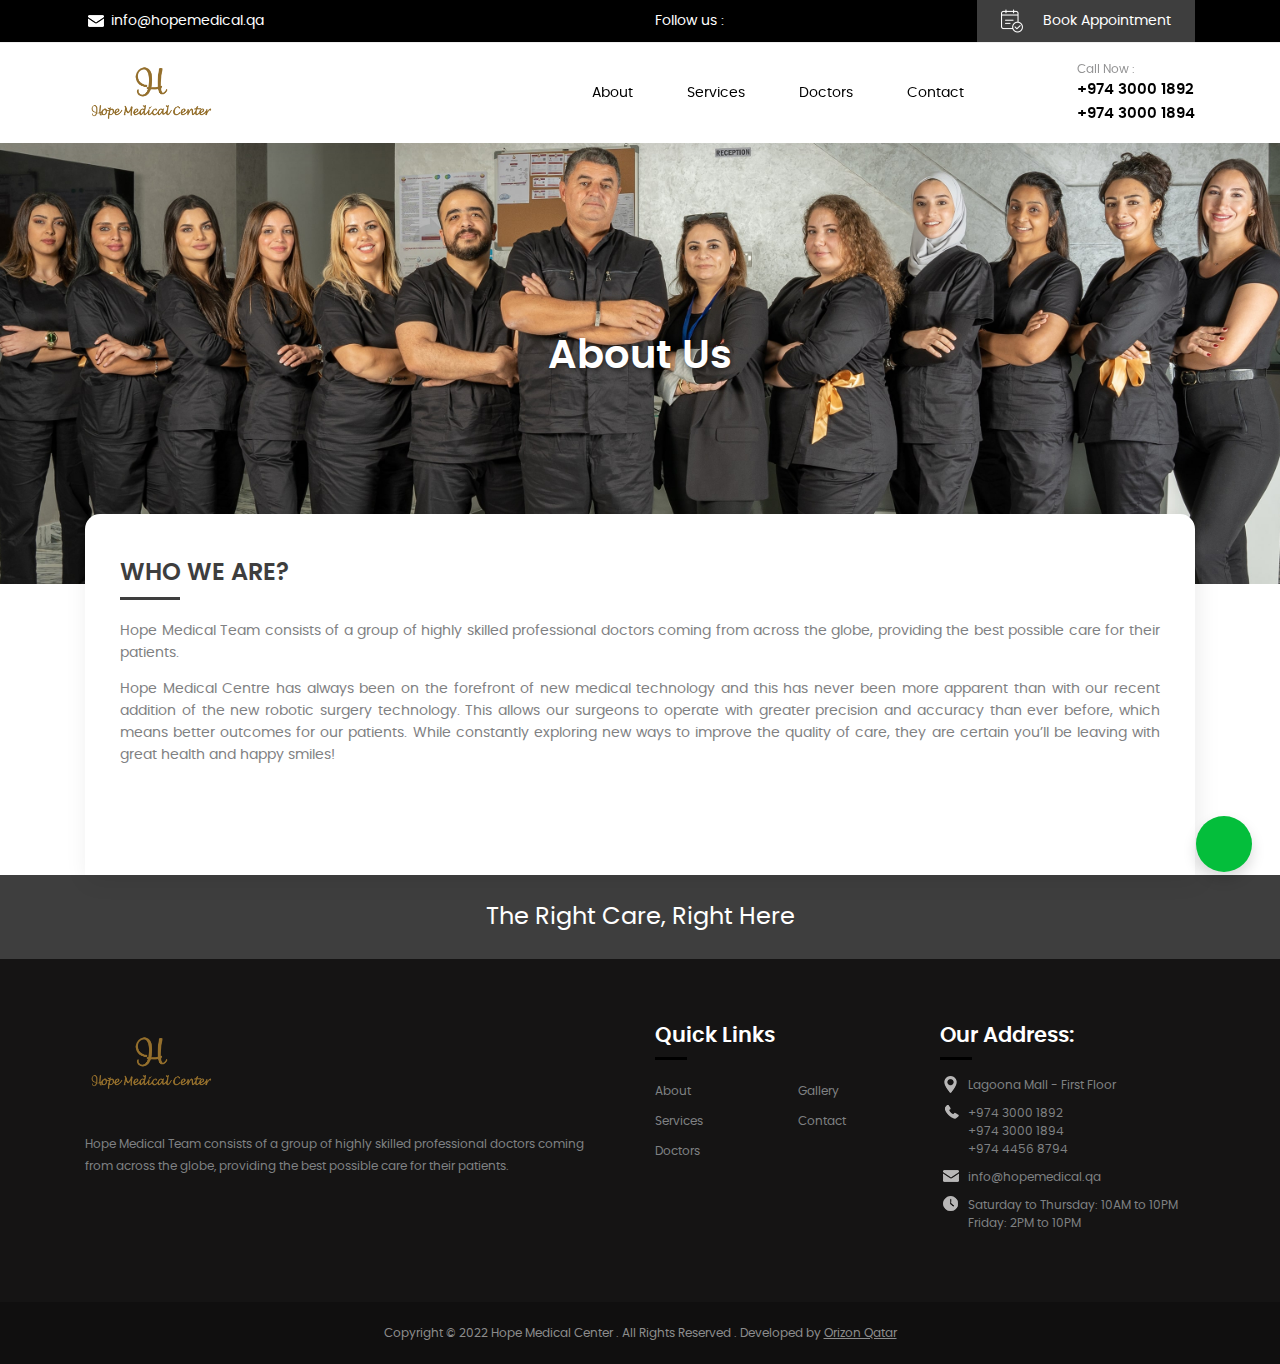
<file: about-us.html>
<!DOCTYPE html>
<html class="no-js" lang="en">
   <head>
      <meta charset="utf-8" />
      <meta http-equiv="X-UA-Compatible" content="IE=edge" />
      <title>About Us</title>
      <meta
         name="viewport"
         content="width=device-width, initial-scale=1, shrink-to-fit=no"
      />
      <meta
         name="description"
         content="Hope Medical Team consists of a group of highly skilled professional doctors coming from across the globe, providing the best possible care for their patients."
      />
      <meta name="keywords" content="" />
      <meta name="theme-color" content="#3e3e3e" />
      <link href="img/hope-icon.png" rel="shortcut icon" type="image/png" />
      <link href="img/hope-icon.png" rel="apple-touch-icon" />
      <link rel="stylesheet" href="css/bootstrap.min.css" />
      <link
         rel="stylesheet"
         href="https://pro.fontawesome.com/releases/v5.10.0/css/all.css"
         integrity="sha384-AYmEC3Yw5cVb3ZcuHtOA93w35dYTsvhLPVnYs9eStHfGJvOvKxVfELGroGkvsg+p"
         crossorigin="anonymous"
      />
      <link
         rel="stylesheet"
         type="text/css"
         href="js/plugins/slick/slick.css"
      />
      <link
         rel="stylesheet"
         type="text/css"
         href="js/plugins/slick/slick-theme.css"
      />
      <link rel="stylesheet" href="css/main.css" />
      <style>
         .inner-banner-wrap {
            background-image: url(img/bg/about-us.jpg);
            background-position: top;
            margin-top: 0;
         }
         @media (max-width: 767px) {
            .inner-banner-wrap{
               margin-top: 30px;
            }
         }
         @media (max-width: 767px) {
            .inner-banner-wrap {
               background-position: 42%;
               margin-top: 5px;
            }
         }
      </style>
   </head>

   <body class="home-page inner-page">
      <div class="main-wrapper">
         <div class="sticky-header">
            <div class="pre-header-wrap">
               <div class="container">
                  <div class="row">
                     <div class="col-6">
                        <div class="pre-header-left">
                           <a href="mailto:info@hopemedical.qa">
                              <img src="img/icons/email.png" alt="" />
                              <span>info@hopemedical.qa</span>
                           </a>
                        </div>
                     </div>
                     <div class="col-6 bookbtn">
                        <div class="pre-header-right">
                           <div class="social-links">
                              <span>
                                 Follow us :
                                 <a
                                    href="https://www.facebook.com/hopemedicalcentre.qa"
                                    target="_blank"
                                 >
                                    <i class="fab fa-facebook-f"></i>
                                 </a>
                                 <a
                                    href="https://www.instagram.com/hopemedicalcentre.qa/"
                                    target="_blank"
                                 >
                                    <i class="fab fa-instagram"></i>
                                 </a>
                                 <a
                                    href="https://www.snapchat.com/add/hopemedical.qa"
                                    target="_blank"
                                 >
                                    <i class="fab fa-snapchat-ghost"></i>
                                 </a>
                              </span>
                           </div>
                           <div class="header-book-btn">
                              <a href="appointment.html" class="btn">
                                 <i class="icn icn-appointment">
                                    <img
                                       src="img/icons/icn-appointment.png"
                                       alt=""
                                    />
                                 </i>
                                 Book Appointment
                              </a>
                           </div>
                        </div>
                     </div>
                  </div>
               </div>
            </div>
            <div class="header-logo-nav-wrap">
               <div class="container">
                  <div class="logo-nav-block">
                     <div class="platinum-logo">
                        <a href="index.html">
                           <img src="img/hope.png" alt="Medicals" />
                        </a>
                     </div>
                     <div class="m-auto"></div>
                     <div class="nav-block">
                        <ul>
                           <li><a href="about-us.html">About</a></li>
                           <li><a href="services.html">Services</a></li>
                           <li><a href="doctors.html">Doctors</a></li>
                           <li><a href="contact-us.html">Contact</a></li>
                        </ul>
                        <a href="#" class="menu-icon" id="hamburgerIcon"
                           ><i class="icn icn-menu"
                              ><img
                                 src="img/icons/icn-hamburger.svg"
                                 width="30"
                                 alt="" /></i
                        ></a>
                     </div>
                     <div class="header-enquiry">
                        <div>
                           <i class="fas fa-phone-alt"></i>
                        </div>
                        <span>
                           Call Now : <br />
                           <a href="tel:+97430001892">+974 3000 1892</a>
                           <br />
                           <a href="tel:+97430001894">+974 3000 1894</a>
                        </span>
                     </div>
                  </div>
               </div>
            </div>
         </div>

         <!-- Side Menu Starts -->
         <div class="side-menu-wrap">
            <div class="side-menu-container">
               <span class="menu-close-btn"
                  ><i><img src="img/icons/icn-close-white.svg" alt="" /></i
               ></span>
               <ul>
                  <li><a href="index.html">Home</a></li>
                  <li><a href="about-us.html">About</a></li>
                  <li><a href="services.html">Services</a></li>
                  <li><a href="doctors.html">Doctors</a></li>
                  <li><a href="gallery.html">Gallery</a></li>
                  <li><a href="contact-us.html">Contact</a></li>
               </ul>
            </div>
         </div>

         <div class="inner-banner-wrap">
            <h2>About Us</h2>
         </div>

         <div class="inner-content-main">
            <div class="container">
               <div class="inner-content-wrap">
                  <div class="about-us-wrap">
                     <div class="row">
                        <div class="col-md-12">
                           <div class="content-header">
                              <h3>Who we are?</h3>
                           </div>
                           <p>
                              Hope Medical Team consists of a group of highly
                              skilled professional doctors coming from across
                              the globe, providing the best possible care for
                              their patients.
                           </p>
                           <p>
                              Hope Medical Centre has always been on the
                              forefront of new medical technology and this has
                              never been more apparent than with our recent
                              addition of the new robotic surgery technology.
                              This allows our surgeons to operate with greater
                              precision and accuracy than ever before, which
                              means better outcomes for our patients. While
                              constantly exploring new ways to improve the
                              quality of care, they are certain you’ll be
                              leaving with great health and happy smiles!
                           </p>
                        </div>
                     </div>
                  </div>
               </div>
            </div>
         </div>

         <div class="highlighted-info-wrap">
            <p>The Right Care, Right Here</p>
         </div>

         <footer class="footer-wrap">
            <div class="container">
               <div class="row">
                  <div class="col-lg-6 col-md-12 col-xs-12">
                     <div class="footer-block footer-breif-info">
                        <div class="footer-logo">
                           <img src="img/hope.png" alt="Hope medical" />
                        </div>
                        <p>
                           Hope Medical Team consists of a group of highly
                           skilled professional doctors coming from across the
                           globe, providing the best possible care for their
                           patients.
                        </p>
                        <div class="social-links">
                           <span>
                              <a
                                 href="https://www.facebook.com/hopemedicalcentre.qa"
                                 target="_blank"
                              >
                                 <i class="fab fa-facebook-f"></i>
                              </a>
                              <a
                                 href="https://www.instagram.com/hopemedicalcentre.qa/"
                                 target="_blank"
                              >
                                 <i class="fab fa-instagram"></i>
                              </a>
                              <a
                                 href="https://www.snapchat.com/add/hopemedical.qa"
                                 target="_blank"
                              >
                                 <i class="fab fa-snapchat-ghost"></i>
                              </a>
                           </span>
                        </div>
                     </div>
                  </div>
                  <div class="col-lg-3 col-md-6 col-sm-6 col-xs-12">
                     <div class="footer-block quick-links">
                        <h2>Quick Links</h2>
                        <div class="row">
                           <div class="col-sm-6 col-6">
                              <ul>
                                 <li><a href="about-us.html">About</a></li>
                                 <li><a href="services.html">Services</a></li>
                                 <li><a href="doctors.html">Doctors</a></li>
                              </ul>
                           </div>
                           <div class="col-sm-6 col-6">
                              <ul>
                                 <li><a href="gallery.html">Gallery</a></li>
                                 <li><a href="contact-us.html">Contact</a></li>
                              </ul>
                           </div>
                        </div>
                     </div>
                  </div>
                  <div class="col-lg-3 col-md-6 col-sm-6 col-xs-12">
                     <div class="footer-block newsletter">
                        <h2>Our Address:</h2>
                        <div class="contact-address">
                           <ul class="col-12">
                              <li>
                                 <img src="img/icons/location.png" alt="" />
                                 Lagoona Mall - First Floor
                              </li>
                              <li>
                                 <span>
                                    <img src="img/icons/call-alt.png" alt="" />
                                    <a href="tel:+97430001892"
                                       >+974 3000 1892</a
                                    >
                                    <br />
                                    <a href="tel:+97430001894"
                                       >+974 3000 1894</a
                                    >
                                    <br />
                                    <a href="tel:+97444568794"
                                       >+974 4456 8794</a
                                    >
                                 </span>
                              </li>
                              <li>
                                 <span>
                                    <img src="img/icons/email-f.png" alt="" />
                                    <a href="mailto:info@hopemedical.qa"
                                       >info@hopemedical.qa</a
                                    ></span
                                 >
                              </li>
                              <li>
                                 <span>
                                    <img src="img/icons/clock.png" alt="" />
                                    <span
                                       >Saturday to Thursday: 10AM to 10PM</span
                                    >
                                 </span>
                                 <br />
                                 <span>
                                    <span>Friday: 2PM to 10PM</span>
                                 </span>
                              </li>
                           </ul>
                        </div>
                     </div>
                  </div>
               </div>
            </div>
         </footer>

         <div class="copyright-wrap">
            <p>
               Copyright © 2022 Hope Medical Center . All Rights Reserved . Developed by
               <a href="https://orizon.qa/" target="_blank"
                  ><u>Orizon Qatar</u></a
               >
            </p>
         </div>
      </div>

      <!-- <script
         data-cfasync="false"
         src="/cdn-cgi/scripts/5c5dd728/cloudflare-static/email-decode.min.js"
      ></script> -->
      <script src="js/vendor/modernizr-3.6.0.min.js"></script>

      <!-- <script 
		src="https://code.jquery.com/jquery-3.5.1.slim.min.js" 
		integrity="sha384-DfXdz2htPH0lsSSs5nCTpuj/zy4C+OGpamoFVy38MVBnE+IbbVYUew+OrCXaRkfj" 
		crossorigin="anonymous">
	</script> -->

      <script src="https://ajax.googleapis.com/ajax/libs/jquery/3.5.1/jquery.min.js"></script>

      <script
         src="https://stackpath.bootstrapcdn.com/bootstrap/4.5.0/js/bootstrap.min.js"
         integrity="sha384-OgVRvuATP1z7JjHLkuOU7Xw704+h835Lr+6QL9UvYjZE3Ipu6Tp75j7Bh/kR0JKI"
         crossorigin="anonymous"
      ></script>

      <!-- <script type="text/javascript" src="js/plugins/fontawesome/brands.min.js"></script> -->

      <!-- <script type="text/javascript" src="js/plugins/fontawesome/fontawesome.min.js"></script> -->

      <script
         type="text/javascript"
         src="js/plugins/slick/slick.min.js"
      ></script>

      <script src="js/main.js"></script>
      <a href="https://wa.me/+97430001892" target="_blank" class="whats shadow">
         <i class="fab fa-whatsapp"></i>
      </a>
   </body>
</html>
</file>
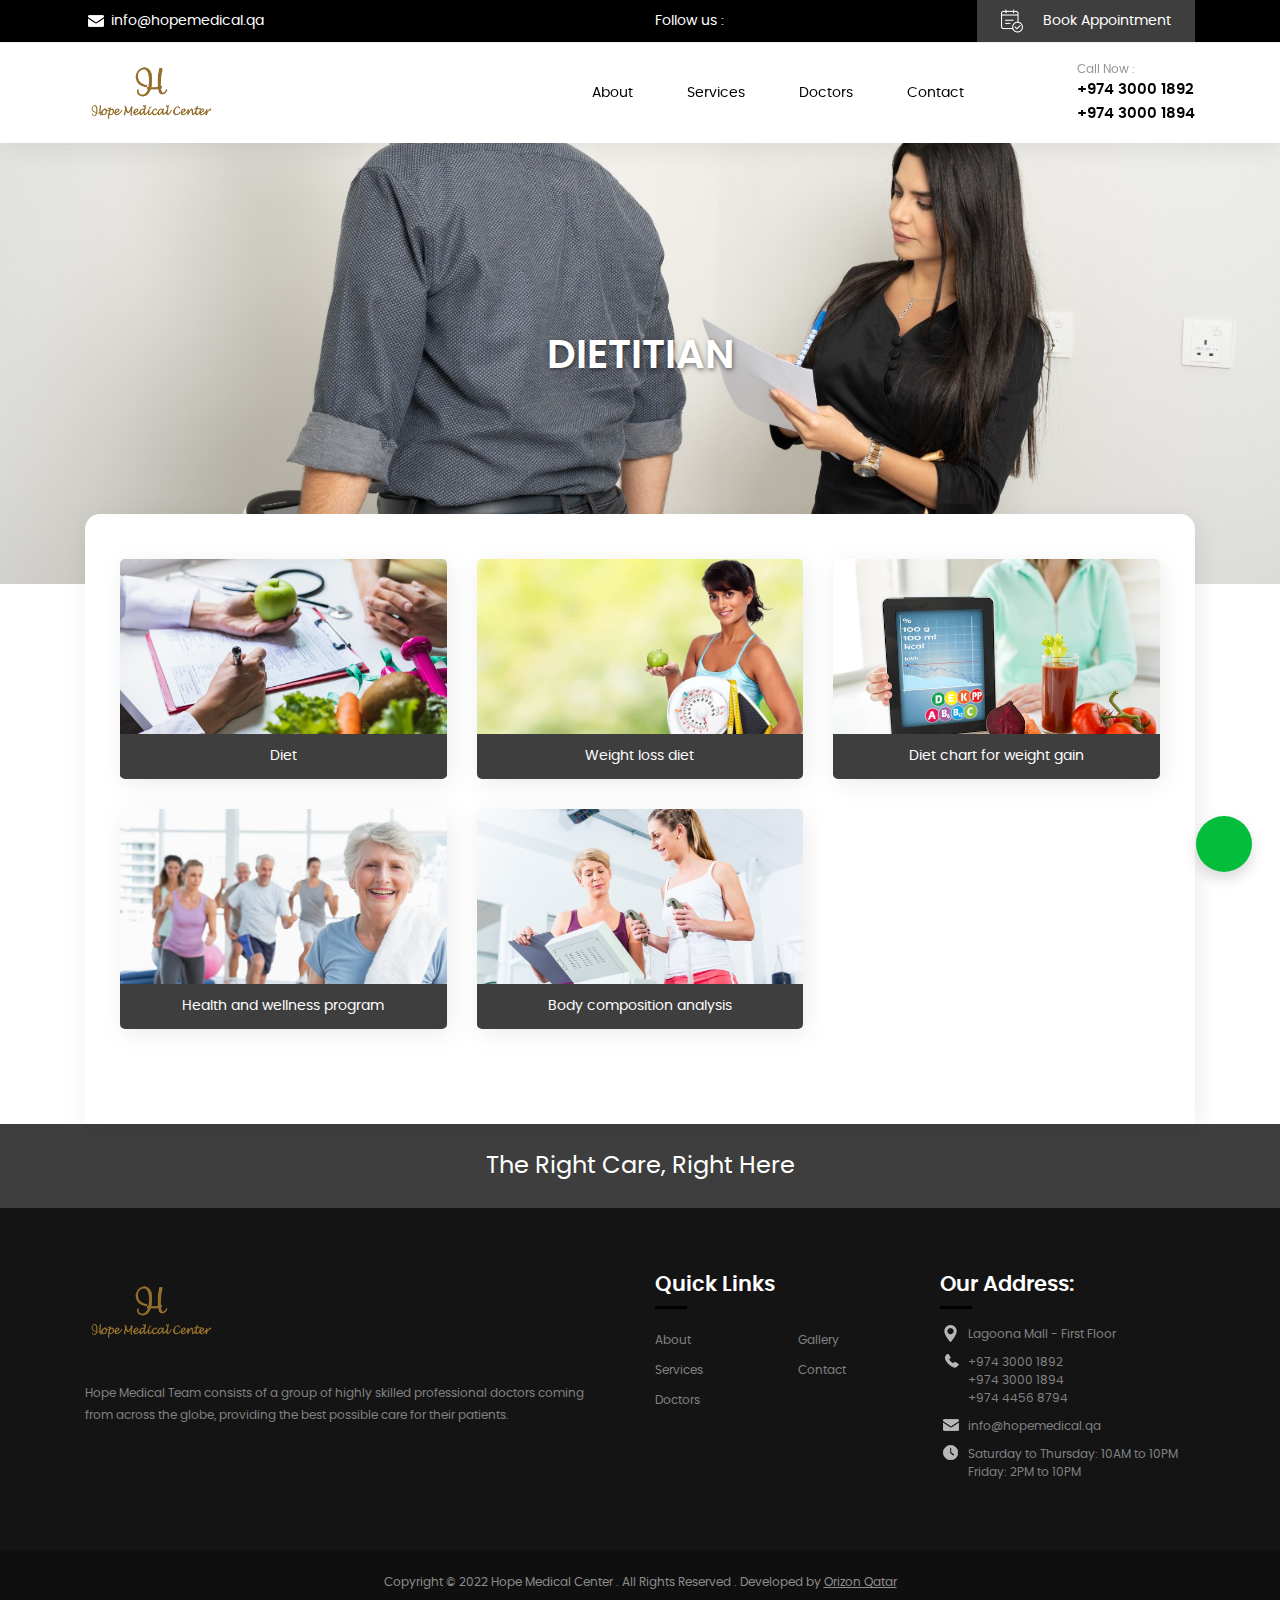
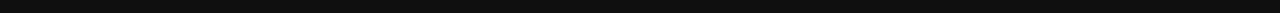
<file: dietitian.html>
<!DOCTYPE html>
<html class="no-js" lang="en">
   <head>
      <meta charset="utf-8" />
      <meta http-equiv="X-UA-Compatible" content="IE=edge" />
      <title>DIETITIAN</title>
      <meta
         name="viewport"
         content="width=device-width, initial-scale=1, shrink-to-fit=no"
      />
      <meta name="description" content="Welcome to Platinum Medicals Center" />
      <meta name="keywords" content="" />
      <meta name="theme-color" content="#3e3e3e" />
      <link href="img/hope-icon.png" rel="shortcut icon" type="image/png" />
      <link href="img/hope-icon.png" rel="apple-touch-icon" />
      <link rel="stylesheet" href="css/bootstrap.min.css" />
      <link
         rel="stylesheet"
         href="https://pro.fontawesome.com/releases/v5.10.0/css/all.css"
         integrity="sha384-AYmEC3Yw5cVb3ZcuHtOA93w35dYTsvhLPVnYs9eStHfGJvOvKxVfELGroGkvsg+p"
         crossorigin="anonymous"
      />
      <link
         rel="stylesheet"
         type="text/css"
         href="js/plugins/slick/slick.css"
      />
      <link
         rel="stylesheet"
         type="text/css"
         href="js/plugins/slick/slick-theme.css"
      />

      <link rel="stylesheet" href="css/main.css" />
		<style>
			.main-service-item{
				position: relative;
			}
			.main-service-item .overlay{
				position: absolute;
				top: 0;
				left: 0;
				width: 100%;
				height: 100%;
				padding: 10px;
				background-color: rgba(0, 0, 0, 0.7);
				color: #fff;
				opacity: 0;
				transition: 0.3s;
			}
			.main-service-item .overlay:hover{
				opacity: 1;
			}
		</style>
   </head>

   <body class="home-page inner-page">
      <div class="main-wrapper">
         <div class="sticky-header">
            <div class="pre-header-wrap">
               <div class="container">
                  <div class="row">
                     <div class="col-6">
                        <div class="pre-header-left">
                           <a href="mailto:info@hopemedical.qa">
                              <img src="img/icons/email.png" alt="" />
                              <span>info@hopemedical.qa</span>
                           </a>
                        </div>
                     </div>
                     <div class="col-6 bookbtn">
                        <div class="pre-header-right">
                           <div class="social-links">
                              <span>
                                 Follow us :
                                 <a
                                    href="https://www.facebook.com/hopemedicalcentre.qa"
                                    target="_blank"
                                 >
                                    <i class="fab fa-facebook-f"></i>
                                 </a>
                                 <a
                                    href="https://www.instagram.com/hopemedicalcentre.qa/"
                                    target="_blank"
                                 >
                                    <i class="fab fa-instagram"></i>
                                 </a>
                                 <a
                                    href="https://www.snapchat.com/add/hopemedical.qa"
                                    target="_blank"
                                 >
                                    <i class="fab fa-snapchat-ghost"></i>
                                 </a>
                              </span>
                           </div>
                           <div class="header-book-btn">
                              <a href="appointment.html" class="btn">
                                 <i class="icn icn-appointment">
                                    <img
                                       src="img/icons/icn-appointment.png"
                                       alt=""
                                    />
                                 </i>
                                 Book Appointment
                              </a>
                           </div>
                        </div>
                     </div>
                  </div>
               </div>
            </div>
            <div class="header-logo-nav-wrap">
               <div class="container">
                  <div class="logo-nav-block">
                     <div class="platinum-logo">
                        <a href="index.html">
                           <img src="img/hope.png" alt="Medicals" />
                        </a>
                     </div>
                     <div class="m-auto"></div>
                     <div class="nav-block">
                        <ul>
                           <li><a href="about-us.html">About</a></li>
                           <li><a href="services.html">Services</a></li>
                           <li><a href="doctors.html">Doctors</a></li>
                           <li><a href="contact-us.html">Contact</a></li>
                        </ul>
                        <a href="#" class="menu-icon" id="hamburgerIcon"
                           ><i class="icn icn-menu"
                              ><img
                                 src="img/icons/icn-hamburger.svg"
                                 width="30"
                                 alt="" /></i
                        ></a>
                     </div>
                     <div class="header-enquiry">
                        <div>
                           <i class="fas fa-phone-alt"></i>
                        </div>
                        <span>
                           Call Now : <br />
                           <a href="tel:+97430001892">+974 3000 1892</a>
                           <br />
                           <a href="tel:+97430001894">+974 3000 1894</a>
                        </span>
                     </div>
                  </div>
               </div>
            </div>
         </div>

         <!-- Side Menu Starts -->
         <div class="side-menu-wrap">
            <div class="side-menu-container">
               <span class="menu-close-btn"
                  ><i><img src="img/icons/icn-close-white.svg" alt="" /></i
               ></span>
               <ul>
                  <li><a href="index.html">Home</a></li>
                  <li><a href="about-us.html">About</a></li>
                  <li><a href="services.html">Services</a></li>
                  <li><a href="doctors.html">Doctors</a></li>
                  <li><a href="gallery.html">Gallery</a></li>
                  <li><a href="contact-us.html">Contact</a></li>
               </ul>
            </div>
         </div>

         <div
            class="inner-banner-wrap"
            style="background-image: url(img/random/service/dietitenservice.jpeg)"
         >
            <h2>DIETITIAN</h2>
         </div>

         <div class="inner-content-main">
            <div class="container">
               <div class="inner-content-wrap">
                  <div class="main-service-wrap dental-service-wrap">
                     <div class="row">
                        <div class="col-lg-4 col-md-6 col-12">
                           <div class="main-service-item">
                              <div class="main-service-img">
                                 <div>
                                    <img
                                       src="img/random/service/Diet.jpg"
                                       alt="surgery"
                                    />
                                 </div>
                              </div>
                              <div class="main-service-caption">
                                 <span>Diet</span>
                              </div>
										<div class="overlay">
											A dietitian will typically work with patients to develop realistic, achievable goals for improving their diet and overall health
										</div>
                           </div>
                        </div>
                        <div class="col-lg-4 col-md-6 col-12">
                           <div class="main-service-item">
                              <div class="main-service-img">
                                 <div>
                                    <img
                                       src="img/random/service/Weight-loss-diet.jpg"
                                       alt="endodontics"
                                    />
                                 </div>
                              </div>
                              <div class="main-service-caption">
                                 <span>Weight loss diet</span>
                              </div>
										<div class="overlay">
											We offer a comprehensive weight loss service to help you along your journey
										</div>
                           </div>
                        </div>
                        <div class="col-lg-4 col-md-6 col-12">
                           <div class="main-service-item">
                              <div class="main-service-img">
                                 <div>
                                    <img
                                       src="img/random/service/Health-and-wellness-program.webp"
                                       alt="orthodontics"
                                    />
                                 </div>
                              </div>
                              <div class="main-service-caption">
                                 <span>Diet chart for weight gain</span>
                              </div>
										<div class="overlay">
											We understand that gaining weight can be a difficult and frustrating process, but our team of expert dietitians is here to provide you with the support and guidance you need to reach your goals
										</div>
                           </div>
                        </div>
                        <div class="col-lg-4 col-md-6 col-12">
                           <div class="main-service-item">
                              <div class="main-service-img">
                                 <div>
                                    <img
                                       src="img/random/service/Health-and-wellness-program.jpg"
                                       alt="teeth whitening"
                                    />
                                 </div>
                              </div>
                              <div class="main-service-caption">
                                 <span>Health and wellness program </span>
                              </div>
										<div class="overlay">
											experienced, board-certified dietitians are here to help you achieve a healthier lifestyle through nutrition counseling and education
										</div>
                           </div>
                        </div>
                        <div class="col-lg-4 col-md-6 col-12">
                           <div class="main-service-item">
                              <div class="main-service-img">
                                 <div>
                                    <img
                                       src="img/random/service/Body-composition-analysis.jpg"
                                       alt="teeth whitening"
                                    />
                                 </div>
                              </div>
                              <div class="main-service-caption">
                                 <span>Body composition analysis</span>
                              </div>
										<div class="overlay">
											We use the latest in body composition technologies to measure body fat, muscle mass, and other important indicators of health
										</div>
                           </div>
                        </div>
                     </div>
                  </div>
               </div>
            </div>
         </div>

         <div class="highlighted-info-wrap">
            <p>The Right Care, Right Here</p>
         </div>

         <footer class="footer-wrap">
            <div class="container">
               <div class="row">
                  <div class="col-lg-6 col-md-12 col-xs-12">
                     <div class="footer-block footer-breif-info">
                        <div class="footer-logo">
                           <img src="img/hope.png" alt="Hope medical" />
                        </div>
                        <p>
                           Hope Medical Team consists of a group of highly
                           skilled professional doctors coming from across the
                           globe, providing the best possible care for their
                           patients.
                        </p>
                        <div class="social-links">
                           <span>
                              <a
                                 href="https://www.facebook.com/hopemedicalcentre.qa"
                                 target="_blank"
                              >
                                 <i class="fab fa-facebook-f"></i>
                              </a>
                              <a
                                 href="https://www.instagram.com/hopemedicalcentre.qa/"
                                 target="_blank"
                              >
                                 <i class="fab fa-instagram"></i>
                              </a>
                              <a
                                 href="https://www.snapchat.com/add/hopemedical.qa"
                                 target="_blank"
                              >
                                 <i class="fab fa-snapchat-ghost"></i>
                              </a>
                           </span>
                        </div>
                     </div>
                  </div>
                  <div class="col-lg-3 col-md-6 col-sm-6 col-xs-12">
                     <div class="footer-block quick-links">
                        <h2>Quick Links</h2>
                        <div class="row">
                           <div class="col-sm-6 col-6">
                              <ul>
                                 <li><a href="about-us.html">About</a></li>
                                 <li><a href="services.html">Services</a></li>
                                 <li><a href="doctors.html">Doctors</a></li>
                              </ul>
                           </div>
                           <div class="col-sm-6 col-6">
                              <ul>
                                 <li><a href="gallery.html">Gallery</a></li>
                                 <li><a href="contact-us.html">Contact</a></li>
                              </ul>
                           </div>
                        </div>
                     </div>
                  </div>
                  <div class="col-lg-3 col-md-6 col-sm-6 col-xs-12">
                     <div class="footer-block newsletter">
                        <h2>Our Address:</h2>
                        <div class="contact-address">
                           <ul class="col-12">
                              <li>
                                 <img src="img/icons/location.png" alt="" />
                                 Lagoona Mall - First Floor
                              </li>
                              <li>
                                 <span>
                                    <img src="img/icons/call-alt.png" alt="" />
                                    <a href="tel:+97430001892"
                                       >+974 3000 1892</a
                                    >
                                    <br />
                                    <a href="tel:+97430001894"
                                       >+974 3000 1894</a
                                    >
                                    <br />
                                    <a href="tel:+97444568794"
                                       >+974 4456 8794</a
                                    >
                                 </span>
                              </li>
                              <li>
                                 <span>
                                    <img src="img/icons/email-f.png" alt="" />
                                    <a href="mailto:info@hopemedical.qa"
                                       >info@hopemedical.qa</a
                                    ></span
                                 >
                              </li>
                              <li>
                                 <span>
                                    <img src="img/icons/clock.png" alt="" />
                                    <span
                                       >Saturday to Thursday: 10AM to 10PM</span
                                    >
                                 </span>
                                 <br />
                                 <span>
                                    <span>Friday: 2PM to 10PM</span>
                                 </span>
                              </li>
                           </ul>
                        </div>
                     </div>
                  </div>
               </div>
            </div>
         </footer>

         <div class="copyright-wrap">
            <p>
               Copyright © 2022 Hope Medical Center . All Rights Reserved . Developed by
               <a href="https://orizon.qa/" target="_blank"
                  ><u>Orizon Qatar</u></a
               >
            </p>
         </div>
      </div>

      <script
         data-cfasync="false"
         src="/cdn-cgi/scripts/5c5dd728/cloudflare-static/email-decode.min.js"
      ></script>
      <script src="js/vendor/modernizr-3.6.0.min.js"></script>
      <script src="https://ajax.googleapis.com/ajax/libs/jquery/3.5.1/jquery.min.js"></script>
      <script
         src="https://stackpath.bootstrapcdn.com/bootstrap/4.5.0/js/bootstrap.min.js"
         integrity="sha384-OgVRvuATP1z7JjHLkuOU7Xw704+h835Lr+6QL9UvYjZE3Ipu6Tp75j7Bh/kR0JKI"
         crossorigin="anonymous"
      ></script>
      <script
         type="text/javascript"
         src="js/plugins/slick/slick.min.js"
      ></script>

      <script src="js/main.js"></script>
      <a href="https://wa.me/+97430001892" target="_blank" class="whats shadow">
         <i class="fab fa-whatsapp"></i>
      </a>
   </body>
</html>
</file>
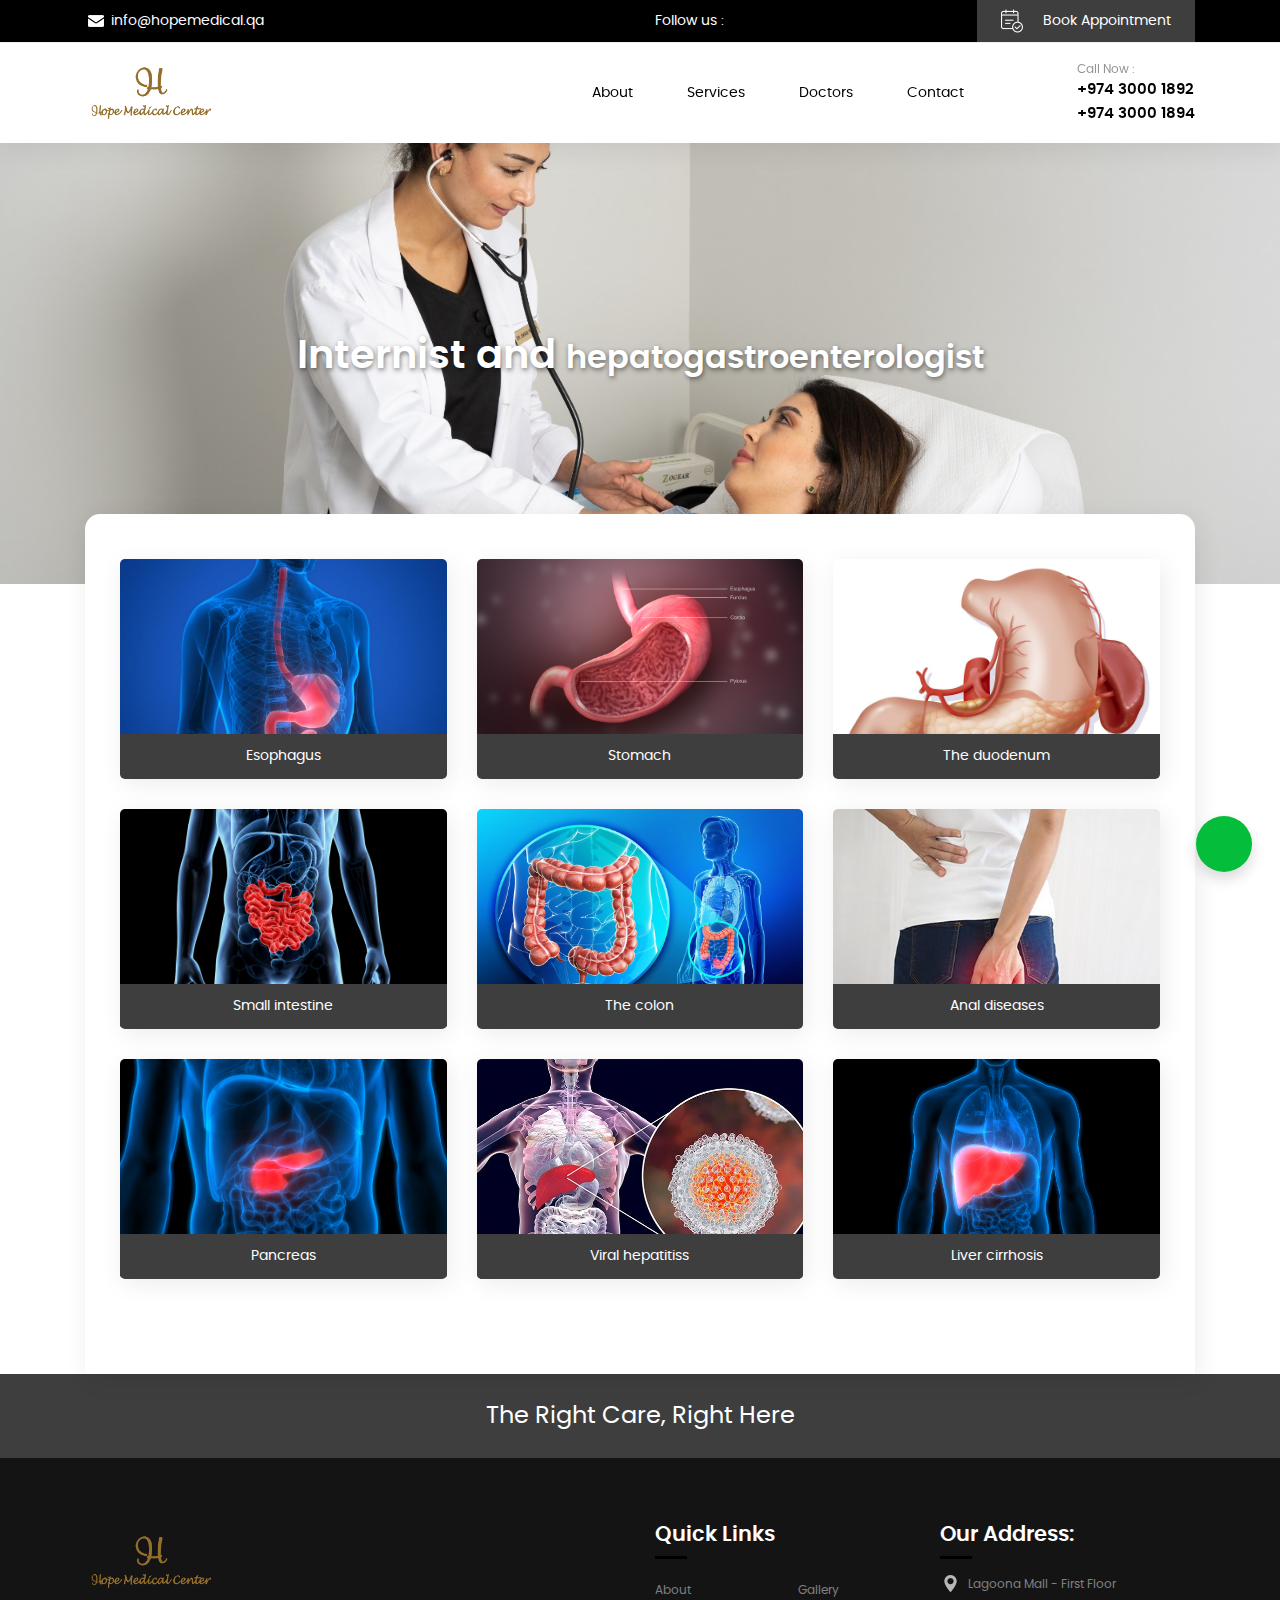
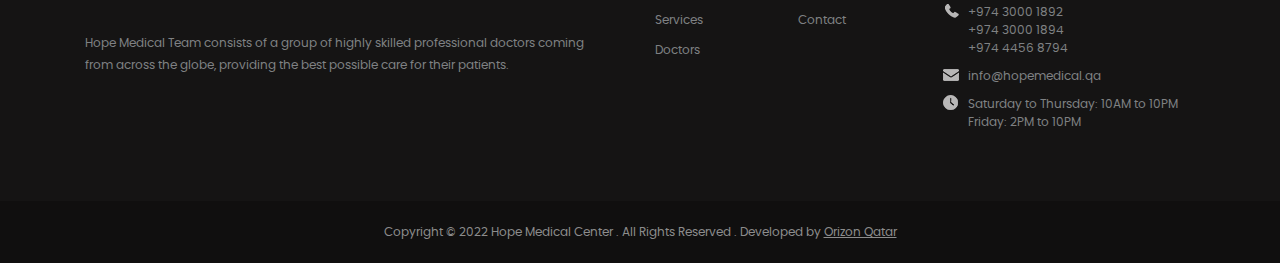
<file: internist.html>
<!DOCTYPE html>
<html class="no-js" lang="en">
   <head>
      <meta charset="utf-8" />
      <meta http-equiv="X-UA-Compatible" content="IE=edge" />
      <title>Internist and hepatogastroenterologist</title>
      <meta
         name="viewport"
         content="width=device-width, initial-scale=1, shrink-to-fit=no"
      />
      <meta name="description" content="Welcome to Platinum Medicals Center" />
      <meta name="keywords" content="" />
      <meta name="theme-color" content="#3e3e3e" />
      <link href="img/hope-icon.png" rel="shortcut icon" type="image/png" />
      <link href="img/hope-icon.png" rel="apple-touch-icon" />
      <link rel="stylesheet" href="css/bootstrap.min.css" />
      <link
         rel="stylesheet"
         href="https://pro.fontawesome.com/releases/v5.10.0/css/all.css"
         integrity="sha384-AYmEC3Yw5cVb3ZcuHtOA93w35dYTsvhLPVnYs9eStHfGJvOvKxVfELGroGkvsg+p"
         crossorigin="anonymous"
      />
      <link
         rel="stylesheet"
         type="text/css"
         href="js/plugins/slick/slick.css"
      />
      <link
         rel="stylesheet"
         type="text/css"
         href="js/plugins/slick/slick-theme.css"
      />

      <link rel="stylesheet" href="css/main.css" />
		<style>
			.main-service-item{
				position: relative;
			}
			.main-service-item .overlay{
				position: absolute;
				top: 0;
				left: 0;
				width: 100%;
				height: 100%;
				padding: 10px;
				background-color: rgba(0, 0, 0, 0.7);
				color: #fff;
				opacity: 0;
				transition: 0.3s;
			}
			.main-service-item .overlay:hover{
				opacity: 1;
			}
		</style>
   </head>

   <body class="home-page inner-page">
      <div class="main-wrapper">
         <div class="sticky-header">
            <div class="pre-header-wrap">
               <div class="container">
                  <div class="row">
                     <div class="col-6">
                        <div class="pre-header-left">
                           <a href="mailto:info@hopemedical.qa">
                              <img src="img/icons/email.png" alt="" />
                              <span>info@hopemedical.qa</span>
                           </a>
                        </div>
                     </div>
                     <div class="col-6 bookbtn">
                        <div class="pre-header-right">
                           <div class="social-links">
                              <span>
                                 Follow us :
                                 <a
                                    href="https://www.facebook.com/hopemedicalcentre.qa"
                                    target="_blank"
                                 >
                                    <i class="fab fa-facebook-f"></i>
                                 </a>
                                 <a
                                    href="https://www.instagram.com/hopemedicalcentre.qa/"
                                    target="_blank"
                                 >
                                    <i class="fab fa-instagram"></i>
                                 </a>
                                 <a
                                    href="https://www.snapchat.com/add/hopemedical.qa"
                                    target="_blank"
                                 >
                                    <i class="fab fa-snapchat-ghost"></i>
                                 </a>
                              </span>
                           </div>
                           <div class="header-book-btn">
                              <a href="appointment.html" class="btn">
                                 <i class="icn icn-appointment">
                                    <img
                                       src="img/icons/icn-appointment.png"
                                       alt=""
                                    />
                                 </i>
                                 Book Appointment
                              </a>
                           </div>
                        </div>
                     </div>
                  </div>
               </div>
            </div>
            <div class="header-logo-nav-wrap">
               <div class="container">
                  <div class="logo-nav-block">
                     <div class="platinum-logo">
                        <a href="index.html">
                           <img src="img/hope.png" alt="Medicals" />
                        </a>
                     </div>
                     <div class="m-auto"></div>
                     <div class="nav-block">
                        <ul>
                           <li><a href="about-us.html">About</a></li>
                           <li><a href="services.html">Services</a></li>
                           <li><a href="doctors.html">Doctors</a></li>
                           <li><a href="contact-us.html">Contact</a></li>
                        </ul>
                        <a href="#" class="menu-icon" id="hamburgerIcon"
                           ><i class="icn icn-menu"
                              ><img
                                 src="img/icons/icn-hamburger.svg"
                                 width="30"
                                 alt="" /></i
                        ></a>
                     </div>
                     <div class="header-enquiry">
                        <div>
                           <i class="fas fa-phone-alt"></i>
                        </div>
                        <span>
                           Call Now : <br />
                           <a href="tel:+97430001892">+974 3000 1892</a>
                           <br />
                           <a href="tel:+97430001894">+974 3000 1894</a>
                        </span>
                     </div>
                  </div>
               </div>
            </div>
         </div>

         <!-- Side Menu Starts -->
         <div class="side-menu-wrap">
            <div class="side-menu-container">
               <span class="menu-close-btn"
                  ><i><img src="img/icons/icn-close-white.svg" alt="" /></i
               ></span>
               <ul>
                  <li><a href="index.html">Home</a></li>
                  <li><a href="about-us.html">About</a></li>
                  <li><a href="services.html">Services</a></li>
                  <li><a href="doctors.html">Doctors</a></li>
                  <li><a href="gallery.html">Gallery</a></li>
                  <li><a href="contact-us.html">Contact</a></li>
               </ul>
            </div>
         </div>

         <div
            class="inner-banner-wrap"
            style="background-image: url(img/random/service/longserve.jpeg)"
         >
            <h2>Internist and <small>hepatogastroenterologist</small></h2>
         </div>

         <div class="inner-content-main">
            <div class="container">
               <div class="inner-content-wrap">
                  <div class="main-service-wrap dental-service-wrap">
                     <div class="row">
                        <div class="col-lg-4 col-md-6 col-12">
                           <div class="main-service-item">
                              <div class="main-service-img">
                                 <div>
                                    <img
                                       src="img/random/service/esophagus.jpg"
                                       alt="surgery"
                                    />
                                 </div>
                              </div>
                              <div class="main-service-caption">
                                 <span>Esophagus</span>
                              </div>
										<div class="overlay">
											We offer a comprehensive range of services, including endoscopic examinations, endoscopic interventions, medical treatments, lifestyle modifications, and surgical options
										</div>
                           </div>
                        </div>
                        <div class="col-lg-4 col-md-6 col-12">
                           <div class="main-service-item">
                              <div class="main-service-img">
                                 <div>
                                    <img
                                       src="img/random/service/stomach.jpg"
                                       alt="endodontics"
                                    />
                                 </div>
                              </div>
                              <div class="main-service-caption">
                                 <span>Stomach</span>
                              </div>
										<div class="overlay">
											Our team is committed to providing comprehensive care that is tailored to each patient’s individual needs and goals
										</div>
                           </div>
                        </div>
                        <div class="col-lg-4 col-md-6 col-12">
                           <div class="main-service-item">
                              <div class="main-service-img">
                                 <div>
                                    <img
                                       src="img/random/service/the-duodenum.jpg"
                                       alt="orthodontics"
                                    />
                                 </div>
                              </div>
                              <div class="main-service-caption">
                                 <span>The duodenum</span>
                              </div>
										<div class="overlay">
											We can perform a full examination to evaluate the duodenum and determine the cause of the problem
										</div>
                           </div>
                        </div>
                        <div class="col-lg-4 col-md-6 col-12">
                           <div class="main-service-item">
                              <div class="main-service-img">
                                 <div>
                                    <img
                                       src="img/random/service/Small-intestine.jpg"
                                       alt="teeth whitening"
                                    />
                                 </div>
                              </div>
                              <div class="main-service-caption">
                                 <span>Small intestine</span>
                              </div>
										<div class="overlay">
											We are uniquely qualified to diagnose and treat diseases of the small intestine
										</div>
                           </div>
                        </div>
                        <div class="col-lg-4 col-md-6 col-12">
                           <div class="main-service-item">
                              <div class="main-service-img">
                                 <div>
                                    <img
                                       src="img/random/service/The-colon.jpg"
                                       alt="teeth whitening"
                                    />
                                 </div>
                              </div>
                              <div class="main-service-caption">
                                 <span>The colon</span>
                              </div>
										<div class="overlay">
											We understand how important it is to maintain a healthy colon, and we utilize the latest diagnostic tools and treatments to ensure an accurate diagnosis and successful treatment
										</div>
                           </div>
                        </div>
                        <div class="col-lg-4 col-md-6 col-12">
                           <div class="main-service-item">
                              <div class="main-service-img">
                                 <div>
                                    <img
                                       src="img/random/service/Anal-diseases.jpg"
                                       alt="teeth whitening"
                                    />
                                 </div>
                              </div>
                              <div class="main-service-caption">
                                 <span>Anal diseases</span>
                              </div>
										<div class="overlay">
											we specialize in providing comprehensive care for anal diseases. From diagnosis to treatment, our team is dedicated to helping our patients get the care they need.
										</div>
                           </div>
                        </div>
                        <div class="col-lg-4 col-md-6 col-12">
                           <div class="main-service-item">
                              <div class="main-service-img">
                                 <div>
                                    <img
                                       src="img/random/service/pancreas.jpg"
                                       alt="teeth whitening"
                                    />
                                 </div>
                              </div>
                              <div class="main-service-caption">
                                 <span>Pancreas</span>
                              </div>
										<div class="overlay">
											Our compassionate team strives to provide the highest quality care and ensure that each patient receives individualized attention
										</div>
                           </div>
                        </div>
                        <div class="col-lg-4 col-md-6 col-12">
                           <div class="main-service-item">
                              <div class="main-service-img">
                                 <div>
                                    <img
                                       src="img/random/service/Viral-hepatitis.webp"
                                       alt="teeth whitening"
                                    />
                                 </div>
                              </div>
                              <div class="main-service-caption">
                                 <span>Viral hepatitiss</span>
                              </div>
										<div class="overlay">
											Our physicians are highly skilled in the management of chronic hepatitis, including both antiviral medication and lifestyle modifications to help patients manage the disease
										</div>
                           </div>
                        </div>
                        <div class="col-lg-4 col-md-6 col-12">
                           <div class="main-service-item">
                              <div class="main-service-img">
                                 <div>
                                    <img
                                       src="img/random/service/Liver-cirrhosis.jpg"
                                       alt="teeth whitening"
                                    />
                                 </div>
                              </div>
                              <div class="main-service-caption">
                                 <span>Liver cirrhosis</span>
                              </div>
										<div class="overlay">
											We specialize in providing comprehensive treatment for liver cirrhosis, including diagnosis, prevention, and treatment
										</div>
                           </div>
                        </div>
                     </div>
                  </div>
               </div>
            </div>
         </div>

         <div class="highlighted-info-wrap">
            <p>The Right Care, Right Here</p>
         </div>

         <footer class="footer-wrap">
            <div class="container">
               <div class="row">
                  <div class="col-lg-6 col-md-12 col-xs-12">
                     <div class="footer-block footer-breif-info">
                        <div class="footer-logo">
                           <img src="img/hope.png" alt="Hope medical" />
                        </div>
                        <p>
                           Hope Medical Team consists of a group of highly
                           skilled professional doctors coming from across the
                           globe, providing the best possible care for their
                           patients.
                        </p>
                        <div class="social-links">
                           <span>
                              <a
                                 href="https://www.facebook.com/hopemedicalcentre.qa"
                                 target="_blank"
                              >
                                 <i class="fab fa-facebook-f"></i>
                              </a>
                              <a
                                 href="https://www.instagram.com/hopemedicalcentre.qa/"
                                 target="_blank"
                              >
                                 <i class="fab fa-instagram"></i>
                              </a>
                              <a
                                 href="https://www.snapchat.com/add/hopemedical.qa"
                                 target="_blank"
                              >
                                 <i class="fab fa-snapchat-ghost"></i>
                              </a>
                           </span>
                        </div>
                     </div>
                  </div>
                  <div class="col-lg-3 col-md-6 col-sm-6 col-xs-12">
                     <div class="footer-block quick-links">
                        <h2>Quick Links</h2>
                        <div class="row">
                           <div class="col-sm-6 col-6">
                              <ul>
                                 <li><a href="about-us.html">About</a></li>
                                 <li><a href="services.html">Services</a></li>
                                 <li><a href="doctors.html">Doctors</a></li>
                              </ul>
                           </div>
                           <div class="col-sm-6 col-6">
                              <ul>
                                 <li><a href="gallery.html">Gallery</a></li>
                                 <li><a href="contact-us.html">Contact</a></li>
                              </ul>
                           </div>
                        </div>
                     </div>
                  </div>
                  <div class="col-lg-3 col-md-6 col-sm-6 col-xs-12">
                     <div class="footer-block newsletter">
                        <h2>Our Address:</h2>
                        <div class="contact-address">
                           <ul class="col-12">
                              <li>
                                 <img src="img/icons/location.png" alt="" />
                                 Lagoona Mall - First Floor
                              </li>
                              <li>
                                 <span>
                                    <img src="img/icons/call-alt.png" alt="" />
                                    <a href="tel:+97430001892"
                                       >+974 3000 1892</a
                                    >
                                    <br />
                                    <a href="tel:+97430001894"
                                       >+974 3000 1894</a
                                    >
                                    <br />
                                    <a href="tel:+97444568794"
                                       >+974 4456 8794</a
                                    >
                                 </span>
                              </li>
                              <li>
                                 <span>
                                    <img src="img/icons/email-f.png" alt="" />
                                    <a href="mailto:info@hopemedical.qa"
                                       >info@hopemedical.qa</a
                                    ></span
                                 >
                              </li>
                              <li>
                                 <span>
                                    <img src="img/icons/clock.png" alt="" />
                                    <span
                                       >Saturday to Thursday: 10AM to 10PM</span
                                    >
                                 </span>
                                 <br />
                                 <span>
                                    <span>Friday: 2PM to 10PM</span>
                                 </span>
                              </li>
                           </ul>
                        </div>
                     </div>
                  </div>
               </div>
            </div>
         </footer>

         <div class="copyright-wrap">
            <p>
               Copyright © 2022 Hope Medical Center . All Rights Reserved . Developed by
               <a href="https://orizon.qa/" target="_blank"
                  ><u>Orizon Qatar</u></a
               >
            </p>
         </div>
      </div>

      <script
         data-cfasync="false"
         src="/cdn-cgi/scripts/5c5dd728/cloudflare-static/email-decode.min.js"
      ></script>
      <script src="js/vendor/modernizr-3.6.0.min.js"></script>
      <script src="https://ajax.googleapis.com/ajax/libs/jquery/3.5.1/jquery.min.js"></script>
      <script
         src="https://stackpath.bootstrapcdn.com/bootstrap/4.5.0/js/bootstrap.min.js"
         integrity="sha384-OgVRvuATP1z7JjHLkuOU7Xw704+h835Lr+6QL9UvYjZE3Ipu6Tp75j7Bh/kR0JKI"
         crossorigin="anonymous"
      ></script>
      <script
         type="text/javascript"
         src="js/plugins/slick/slick.min.js"
      ></script>

      <script src="js/main.js"></script>
      <a href="https://wa.me/+97430001892" target="_blank" class="whats shadow">
         <i class="fab fa-whatsapp"></i>
      </a>
   </body>
</html>
</file>
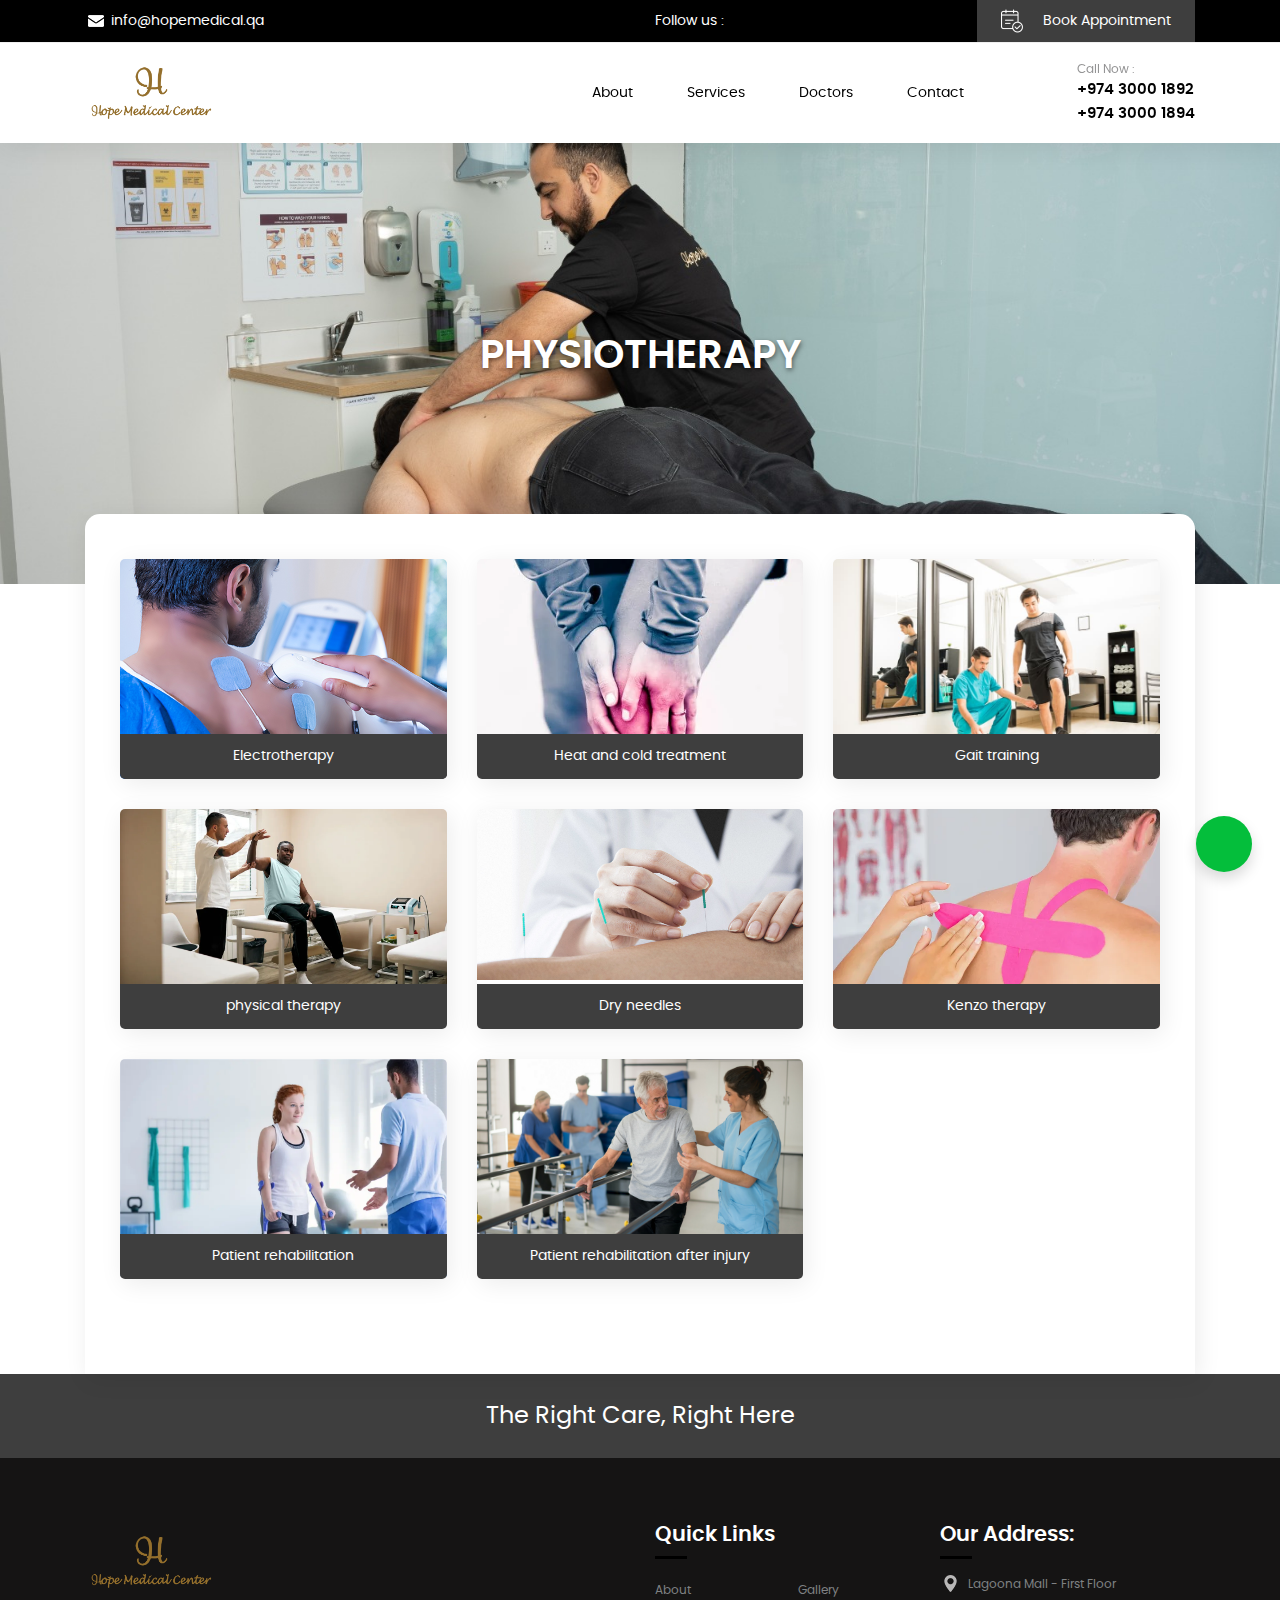
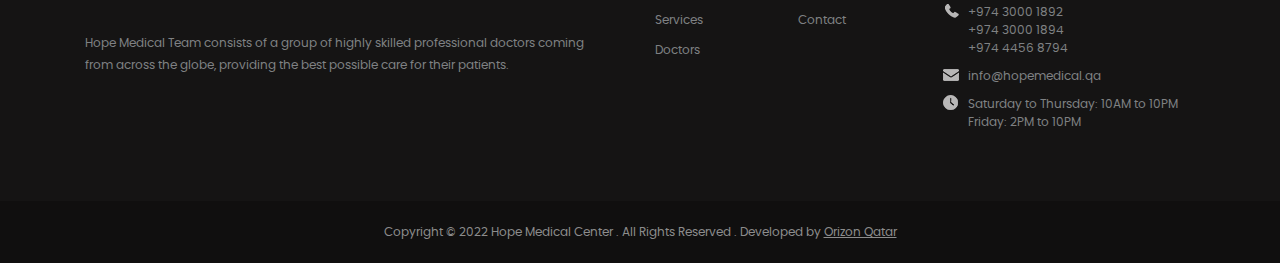
<file: physiotherapy.html>
<!DOCTYPE html>
<html class="no-js" lang="en">
   <head>
      <meta charset="utf-8" />
      <meta http-equiv="X-UA-Compatible" content="IE=edge" />
      <title>PHYSIOTHERAPY</title>
      <meta
         name="viewport"
         content="width=device-width, initial-scale=1, shrink-to-fit=no"
      />
      <meta name="description" content="Welcome to Platinum Medicals Center" />
      <meta name="keywords" content="" />
      <meta name="theme-color" content="#3e3e3e" />
      <link href="img/hope-icon.png" rel="shortcut icon" type="image/png" />
      <link href="img/hope-icon.png" rel="apple-touch-icon" />
      <!-- Place favicon.ico in the root directory -->

      <link rel="stylesheet" href="css/bootstrap.min.css" />
      <!-- <script src="https://kit.fontawesome.com/a076d05399.js"></script> -->
      <link
         rel="stylesheet"
         href="https://pro.fontawesome.com/releases/v5.10.0/css/all.css"
         integrity="sha384-AYmEC3Yw5cVb3ZcuHtOA93w35dYTsvhLPVnYs9eStHfGJvOvKxVfELGroGkvsg+p"
         crossorigin="anonymous"
      />

      <!-- Plugin CSS -->
      <!-- <link rel="stylesheet" type="text/css" href="//cdn.jsdelivr.net/npm/slick-carousel@1.8.1/slick/slick.css" /> -->
      <link
         rel="stylesheet"
         type="text/css"
         href="js/plugins/slick/slick.css"
      />
      <link
         rel="stylesheet"
         type="text/css"
         href="js/plugins/slick/slick-theme.css"
      />

      <link rel="stylesheet" href="css/main.css" />
		<style>
			.main-service-item{
				position: relative;
			}
			.main-service-item .overlay{
				position: absolute;
				top: 0;
				left: 0;
				width: 100%;
				height: 100%;
				padding: 10px;
				background-color: rgba(0, 0, 0, 0.7);
				color: #fff;
				opacity: 0;
				transition: 0.3s;
			}
			.main-service-item .overlay:hover{
				opacity: 1;
			}
		</style>
   </head>

   <body class="home-page inner-page">
      <div class="main-wrapper">
         <div class="sticky-header">
            <div class="pre-header-wrap">
               <div class="container">
                  <div class="row">
                     <div class="col-6">
                        <div class="pre-header-left">
                           <!-- <span><i class="icn icn-time"><img src="img/icons/icn-time.png" alt=""></i>Opening Hours  : Mon to Sat  - 9am - 9pm</span> -->
                           <a href="mailto:info@hopemedical.qa">
                              <img src="img/icons/email.png" alt="" />
                              <span>info@hopemedical.qa</span>
                           </a>
                        </div>
                     </div>
                     <div class="col-6 bookbtn">
                        <div class="pre-header-right">
                           <div class="social-links">
                              <span>
                                 Follow us :
                                 <a
                                    href="https://www.facebook.com/hopemedicalcentre.qa"
                                    target="_blank"
                                 >
                                    <i class="fab fa-facebook-f"></i>
                                 </a>
                                 <a
                                    href="https://www.instagram.com/hopemedicalcentre.qa/"
                                    target="_blank"
                                 >
                                    <i class="fab fa-instagram"></i>
                                 </a>
                                 <a
                                    href="https://www.snapchat.com/add/hopemedical.qa"
                                    target="_blank"
                                 >
                                    <i class="fab fa-snapchat-ghost"></i>
                                 </a>
                              </span>
                           </div>
                           <div class="header-book-btn">
                              <a href="appointment.html" class="btn">
                                 <i class="icn icn-appointment">
                                    <img
                                       src="img/icons/icn-appointment.png"
                                       alt=""
                                    />
                                 </i>
                                 Book Appointment
                              </a>
                           </div>

                           <!-- <div class="language">
								<a href="index-ar.html"><img src="img/icons/swicher.png" alt="">
									<span>العربية</span></a>
							</div> -->
                        </div>
                     </div>
                  </div>
               </div>
            </div>
            <div class="header-logo-nav-wrap">
               <div class="container">
                  <div class="logo-nav-block">
                     <div class="platinum-logo">
                        <a href="index.html">
                           <img src="img/hope.png" alt="Medicals" />
                        </a>
                     </div>
                     <div class="m-auto"></div>
                     <div class="nav-block">
                        <ul>
                           <li><a href="about-us.html">About</a></li>
                           <li><a href="services.html">Services</a></li>
                           <li><a href="doctors.html">Doctors</a></li>
                           <li><a href="contact-us.html">Contact</a></li>
                        </ul>
                        <a href="#" class="menu-icon" id="hamburgerIcon"
                           ><i class="icn icn-menu"
                              ><img
                                 src="img/icons/icn-hamburger.svg"
                                 width="30"
                                 alt="" /></i
                        ></a>
                     </div>
                     <div class="header-enquiry">
                        <div>
                           <i class="fas fa-phone-alt"></i>
                        </div>
                        <span>
                           Call Now : <br />
                           <a href="tel:+97430001892">+974 3000 1892</a>
                           <br />
                           <a href="tel:+97430001894">+974 3000 1894</a>
                        </span>
                     </div>
                  </div>
               </div>
            </div>
         </div>

         <!-- Side Menu Starts -->
         <div class="side-menu-wrap">
            <div class="side-menu-container">
               <span class="menu-close-btn"
                  ><i><img src="img/icons/icn-close-white.svg" alt="" /></i
               ></span>
               <ul>
                  <li><a href="index.html">Home</a></li>
                  <li><a href="about-us.html">About</a></li>
                  <li><a href="services.html">Services</a></li>
                  <li><a href="doctors.html">Doctors</a></li>
                  <li><a href="gallery.html">Gallery</a></li>
                  <li><a href="contact-us.html">Contact</a></li>
               </ul>
            </div>
         </div>

         <div
            class="inner-banner-wrap"
            style="background-image: url(img/random/service/pyhservice.jpeg)"
         >
            <h2>PHYSIOTHERAPY</h2>
         </div>

         <div class="inner-content-main">
            <div class="container">
               <div class="inner-content-wrap">
                  <div class="main-service-wrap dental-service-wrap">
                     <div class="row">
                        <div class="col-lg-4 col-md-6 col-12">
                           <div class="main-service-item">
                              <div class="main-service-img">
                                 <div>
                                    <img
                                       src="img/random/service/Electrotherapy.jpg"
                                       alt="surgery"
                                    />
                                 </div>
                              </div>
                              <div class="main-service-caption">
                                 <span>Electrotherapy</span>
                              </div>
										<div class="overlay">
											Electrotherapy is used to help manage and treat various musculoskeletal conditions, such as muscle spasms, inflammation, and pain
										</div>
                           </div>
                        </div>
                        <div class="col-lg-4 col-md-6 col-12">
                           <div class="main-service-item">
                              <div class="main-service-img">
                                 <div>
                                    <img
                                       src="img/random/service/Heat-and-cold-treatment.webp"
                                       alt="endodontics"
                                    />
                                 </div>
                              </div>
                              <div class="main-service-caption">
                                 <span>Heat and cold treatment</span>
                              </div>
										<div class="overlay">
											Heat treatment is used to relax and loosen muscles, tendons, and ligaments. Cold treatment, on the other hand, is used to reduce swelling and inflammation
										</div>
                           </div>
                        </div>
                        <div class="col-lg-4 col-md-6 col-12">
                           <div class="main-service-item">
                              <div class="main-service-img">
                                 <div>
                                    <img
                                       src="img/random/service/Gait-training.jpg"
                                       alt="orthodontics"
                                    />
                                 </div>
                              </div>
                              <div class="main-service-caption">
                                 <span>Gait training</span>
                              </div>
										<div class="overlay">
											Physiotherapists use gait treatment to help people walk more efficiently and with greater ease
										</div>
                           </div>
                        </div>
                        <div class="col-lg-4 col-md-6 col-12">
                           <div class="main-service-item">
                              <div class="main-service-img">
                                 <div>
                                    <img
                                       src="img/random/service/physical-therapy.webp"
                                       alt="teeth whitening"
                                    />
                                 </div>
                              </div>
                              <div class="main-service-caption">
                                 <span>physical therapy</span>
                              </div>
										<div class="overlay">
											Physical therapists provide patients with a range of services to help them manage pain, improve mobility, and prevent or reduce disabilities
										</div>
                           </div>
                        </div>
                        <div class="col-lg-4 col-md-6 col-12">
                           <div class="main-service-item">
                              <div class="main-service-img">
                                 <div>
                                    <img
                                       src="img/random/service/Dry-needles.jpg"
                                       alt="teeth whitening"
                                    />
                                 </div>
                              </div>
                              <div class="main-service-caption">
                                 <span>Dry needles</span>
                              </div>
										<div class="overlay">
											Dry needling is based on the concept of trigger points, which are areas of the body that are tightened, irritated, or inflamed
										</div>
                           </div>
                        </div>
                        <div class="col-lg-4 col-md-6 col-12">
                           <div class="main-service-item">
                              <div class="main-service-img">
                                 <div>
                                    <img
                                       src="img/random/service/Kenzo-therapy.webp"
                                       alt="teeth whitening"
                                    />
                                 </div>
                              </div>
                              <div class="main-service-caption">
                                 <span>Kenzo therapy</span>
                              </div>
										<div class="overlay">
											It is designed to provide relief from various conditions related to musculoskeletal pain, such as neck and back pain, joint pain, and nerve-related issues
										</div>
                           </div>
                        </div>
                        <div class="col-lg-4 col-md-6 col-12">
                           <div class="main-service-item">
                              <div class="main-service-img">
                                 <div>
                                    <img
                                       src="img/random/service/Patient.webp"
                                       alt="teeth whitening"
                                    />
                                 </div>
                              </div>
                              <div class="main-service-caption">
                                 <span>Patient rehabilitation</span>
                              </div>
										<div class="overlay">
											Physiotherapy is a rehabilitative therapy that uses physical treatments and exercises to improve mobility, reduce pain, and increase strength.
										</div>
                           </div>
                        </div>
                        <div class="col-lg-4 col-md-6 col-12">
                           <div class="main-service-item">
                              <div class="main-service-img">
                                 <div>
                                    <img
                                       src="img/random/service/Patient-rehabilitation.png"
                                       alt="teeth whitening"
                                    />
                                 </div>
                              </div>
                              <div class="main-service-caption">
                                 <span>Patient rehabilitation after injury</span>
                              </div>
										<div class="overlay">
											Physiotherapy departments in medical centers provide specialized care for patients who have been injured, to help them regain their mobility, strength, and overall health
										</div>
                           </div>
                        </div>
                     </div>
                  </div>
               </div>
            </div>
         </div>

         <div class="highlighted-info-wrap">
            <p>The Right Care, Right Here</p>
         </div>

         <footer class="footer-wrap">
            <div class="container">
               <div class="row">
                  <div class="col-lg-6 col-md-12 col-xs-12">
                     <div class="footer-block footer-breif-info">
                        <div class="footer-logo">
                           <img src="img/hope.png" alt="Hope medical" />
                        </div>
                        <p>
                           Hope Medical Team consists of a group of highly
                           skilled professional doctors coming from across the
                           globe, providing the best possible care for their
                           patients.
                        </p>
                        <div class="social-links">
                           <span>
                              <a
                                 href="https://www.facebook.com/hopemedicalcentre.qa"
                                 target="_blank"
                              >
                                 <i class="fab fa-facebook-f"></i>
                              </a>
                              <a
                                 href="https://www.instagram.com/hopemedicalcentre.qa/"
                                 target="_blank"
                              >
                                 <i class="fab fa-instagram"></i>
                              </a>
                              <a
                                 href="https://www.snapchat.com/add/hopemedical.qa"
                                 target="_blank"
                              >
                                 <i class="fab fa-snapchat-ghost"></i>
                              </a>
                           </span>
                        </div>
                     </div>
                  </div>
                  <div class="col-lg-3 col-md-6 col-sm-6 col-xs-12">
                     <div class="footer-block quick-links">
                        <h2>Quick Links</h2>
                        <div class="row">
                           <div class="col-sm-6 col-6">
                              <ul>
                                 <li><a href="about-us.html">About</a></li>
                                 <li><a href="services.html">Services</a></li>
                                 <li><a href="doctors.html">Doctors</a></li>
                              </ul>
                           </div>
                           <div class="col-sm-6 col-6">
                              <ul>
                                 <li><a href="gallery.html">Gallery</a></li>
                                 <li><a href="contact-us.html">Contact</a></li>
                              </ul>
                           </div>
                        </div>
                     </div>
                  </div>
                  <div class="col-lg-3 col-md-6 col-sm-6 col-xs-12">
                     <div class="footer-block newsletter">
                        <h2>Our Address:</h2>
                        <div class="contact-address">
                           <ul class="col-12">
                              <li>
                                 <img src="img/icons/location.png" alt="" />
                                 Lagoona Mall - First Floor
                              </li>
                              <li>
                                 <span>
                                    <img src="img/icons/call-alt.png" alt="" />
                                    <a href="tel:+97430001892"
                                       >+974 3000 1892</a
                                    >
                                    <br />
                                    <a href="tel:+97430001894"
                                       >+974 3000 1894</a
                                    >
                                    <br />
                                    <a href="tel:+97444568794"
                                       >+974 4456 8794</a
                                    >
                                 </span>
                              </li>
                              <li>
                                 <span>
                                    <img src="img/icons/email-f.png" alt="" />
                                    <a href="mailto:info@hopemedical.qa"
                                       >info@hopemedical.qa</a
                                    ></span
                                 >
                              </li>
                              <li>
                                 <span>
                                    <img src="img/icons/clock.png" alt="" />
                                    <span
                                       >Saturday to Thursday: 10AM to 10PM</span
                                    >
                                 </span>
                                 <br />
                                 <span>
                                    <span>Friday: 2PM to 10PM</span>
                                 </span>
                              </li>
                           </ul>
                        </div>
                     </div>
                  </div>
               </div>
            </div>
         </footer>

         <div class="copyright-wrap">
            <p>
               Copyright © 2022 Hope Medical Center . All Rights Reserved . Developed by
               <a href="https://orizon.qa/" target="_blank"
                  ><u>Orizon Qatar</u></a
               >
            </p>
         </div>
      </div>

      <script
         data-cfasync="false"
         src="/cdn-cgi/scripts/5c5dd728/cloudflare-static/email-decode.min.js"
      ></script>
      <script src="js/vendor/modernizr-3.6.0.min.js"></script>
      <script src="https://ajax.googleapis.com/ajax/libs/jquery/3.5.1/jquery.min.js"></script>
      <script
         src="https://stackpath.bootstrapcdn.com/bootstrap/4.5.0/js/bootstrap.min.js"
         integrity="sha384-OgVRvuATP1z7JjHLkuOU7Xw704+h835Lr+6QL9UvYjZE3Ipu6Tp75j7Bh/kR0JKI"
         crossorigin="anonymous"
      ></script>
      <script
         type="text/javascript"
         src="js/plugins/slick/slick.min.js"
      ></script>

      <script src="js/main.js"></script>
      <a href="https://wa.me/+97430001892" target="_blank" class="whats shadow">
         <i class="fab fa-whatsapp"></i>
      </a>
   </body>
</html>
</file>
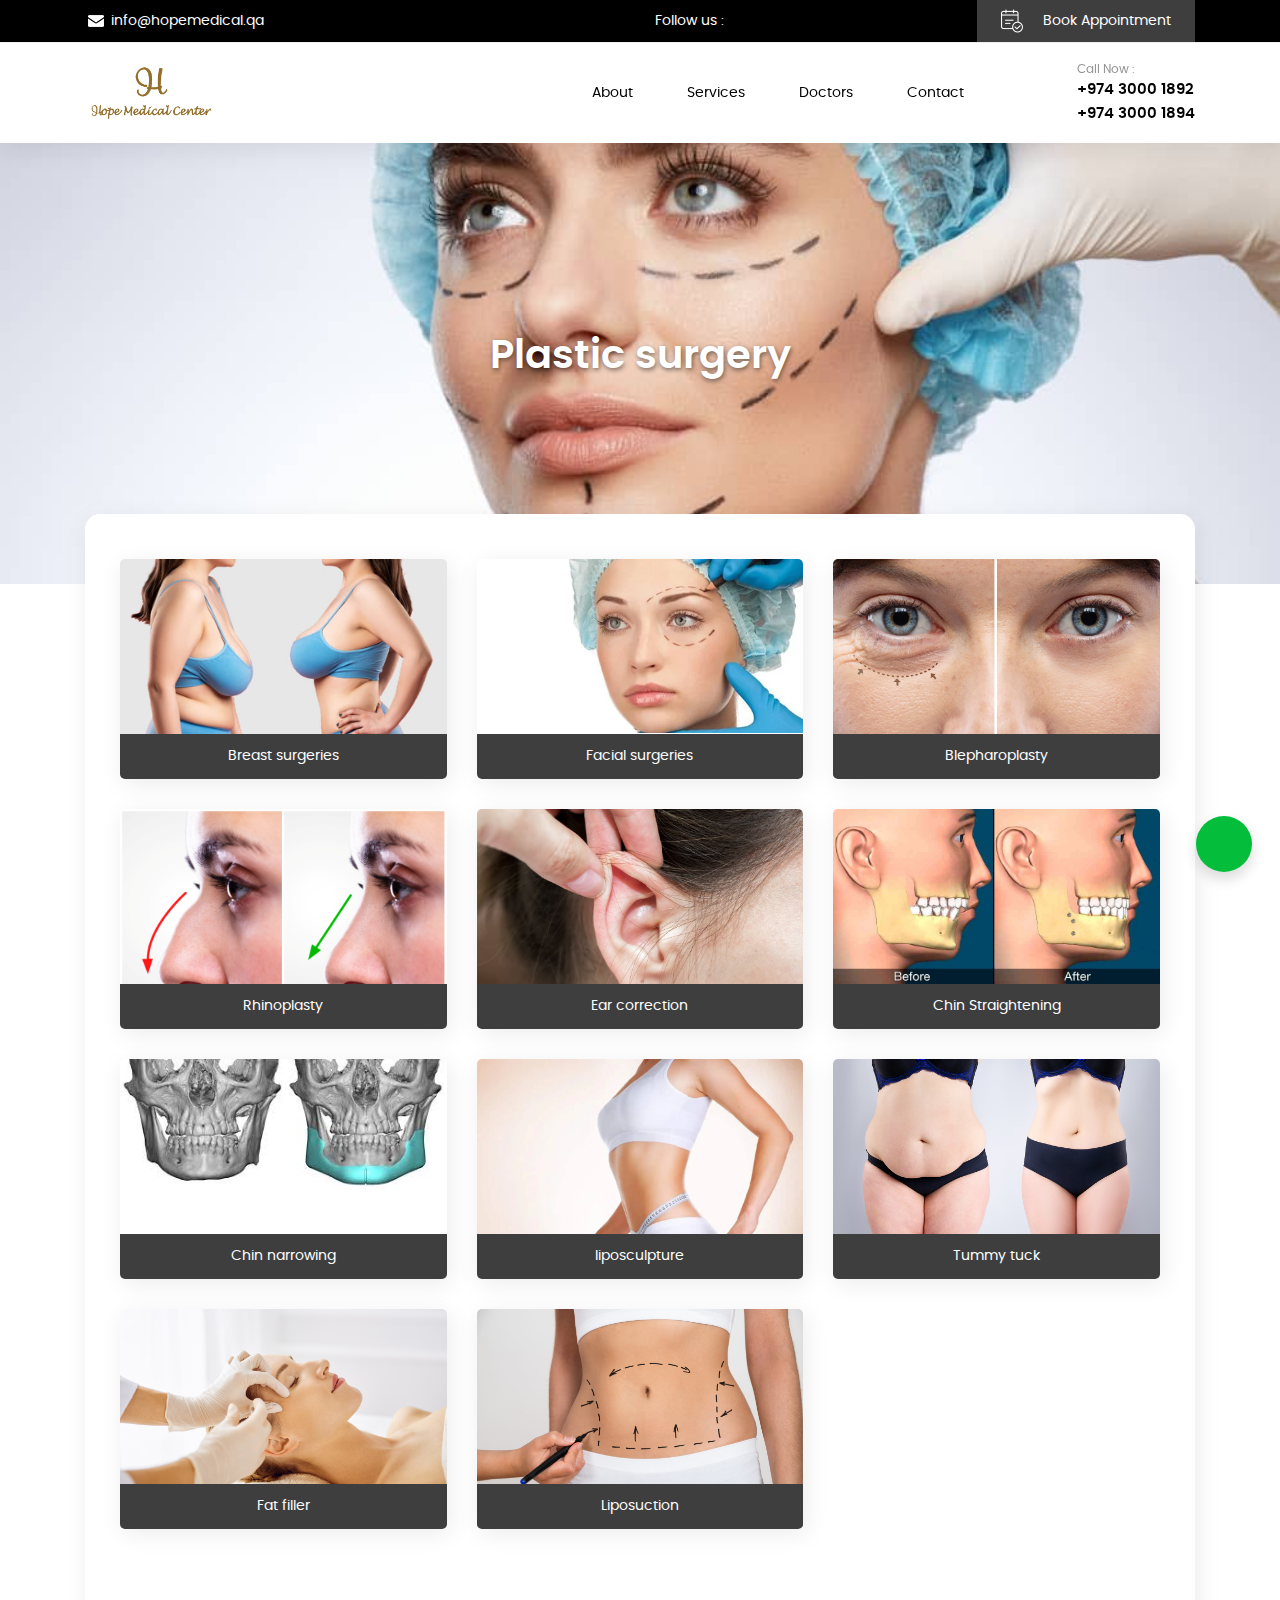
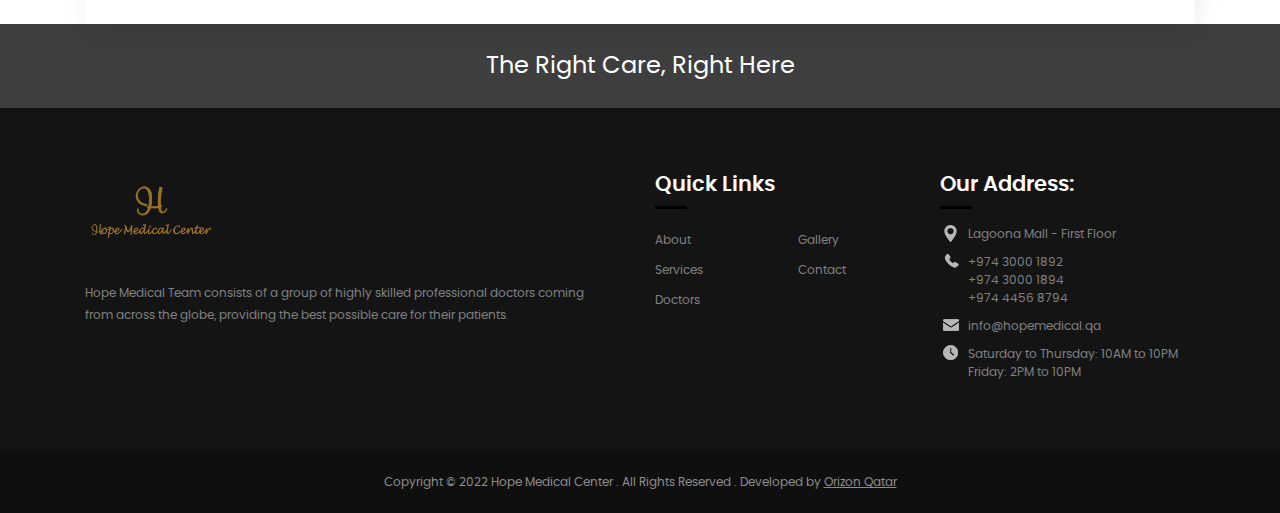
<file: plastic-surgery.html>
<!DOCTYPE html>
<html class="no-js" lang="en">
   <head>
      <meta charset="utf-8" />
      <meta http-equiv="X-UA-Compatible" content="IE=edge" />
      <title>Plastic surgery</title>
      <meta
         name="viewport"
         content="width=device-width, initial-scale=1, shrink-to-fit=no"
      />
      <meta name="description" content="Welcome to Platinum Medicals Center" />
      <meta name="keywords" content="" />
      <meta name="theme-color" content="#3e3e3e" />
      <link href="img/hope-icon.png" rel="shortcut icon" type="image/png" />
      <link href="img/hope-icon.png" rel="apple-touch-icon" />
      <!-- Place favicon.ico in the root directory -->

      <link rel="stylesheet" href="css/bootstrap.min.css" />
      <!-- <script src="https://kit.fontawesome.com/a076d05399.js"></script> -->
      <link
         rel="stylesheet"
         href="https://pro.fontawesome.com/releases/v5.10.0/css/all.css"
         integrity="sha384-AYmEC3Yw5cVb3ZcuHtOA93w35dYTsvhLPVnYs9eStHfGJvOvKxVfELGroGkvsg+p"
         crossorigin="anonymous"
      />

      <!-- Plugin CSS -->
      <!-- <link rel="stylesheet" type="text/css" href="//cdn.jsdelivr.net/npm/slick-carousel@1.8.1/slick/slick.css" /> -->
      <link
         rel="stylesheet"
         type="text/css"
         href="js/plugins/slick/slick.css"
      />
      <link
         rel="stylesheet"
         type="text/css"
         href="js/plugins/slick/slick-theme.css"
      />

      <link rel="stylesheet" href="css/main.css" />
		<style>
			.main-service-item{
				position: relative;
			}
			.main-service-item .overlay{
				position: absolute;
				top: 0;
				left: 0;
				width: 100%;
				height: 100%;
				padding: 10px;
				background-color: rgba(0, 0, 0, 0.7);
				color: #fff;
				opacity: 0;
				transition: 0.3s;
			}
			.main-service-item .overlay:hover{
				opacity: 1;
			}
		</style>
   </head>

   <body class="home-page inner-page">
      <div class="main-wrapper">
         <div class="sticky-header">
            <div class="pre-header-wrap">
               <div class="container">
                  <div class="row">
                     <div class="col-6">
                        <div class="pre-header-left">
                           <!-- <span><i class="icn icn-time"><img src="img/icons/icn-time.png" alt=""></i>Opening Hours  : Mon to Sat  - 9am - 9pm</span> -->
                           <a href="mailto:info@hopemedical.qa">
                              <img src="img/icons/email.png" alt="" />
                              <span>info@hopemedical.qa</span>
                           </a>
                        </div>
                     </div>
                     <div class="col-6 bookbtn">
                        <div class="pre-header-right">
                           <div class="social-links">
                              <span>
                                 Follow us :
                                 <a
                                    href="https://www.facebook.com/hopemedicalcentre.qa"
                                    target="_blank"
                                 >
                                    <i class="fab fa-facebook-f"></i>
                                 </a>
                                 <a
                                    href="https://www.instagram.com/hopemedicalcentre.qa/"
                                    target="_blank"
                                 >
                                    <i class="fab fa-instagram"></i>
                                 </a>
                                 <a
                                    href="https://www.snapchat.com/add/hopemedical.qa"
                                    target="_blank"
                                 >
                                    <i class="fab fa-snapchat-ghost"></i>
                                 </a>
                              </span>
                           </div>
                           <div class="header-book-btn">
                              <a href="appointment.html" class="btn">
                                 <i class="icn icn-appointment">
                                    <img
                                       src="img/icons/icn-appointment.png"
                                       alt=""
                                    />
                                 </i>
                                 Book Appointment
                              </a>
                           </div>
                        </div>
                     </div>
                  </div>
               </div>
            </div>
            <div class="header-logo-nav-wrap">
               <div class="container">
                  <div class="logo-nav-block">
                     <div class="platinum-logo">
                        <a href="index.html">
                           <img src="img/hope.png" alt="Medicals" />
                        </a>
                     </div>
                     <div class="m-auto"></div>
                     <div class="nav-block">
                        <ul>
                           <li><a href="about-us.html">About</a></li>
                           <li><a href="services.html">Services</a></li>
                           <li><a href="doctors.html">Doctors</a></li>
                           <li><a href="contact-us.html">Contact</a></li>
                        </ul>
                        <a href="#" class="menu-icon" id="hamburgerIcon"
                           ><i class="icn icn-menu"
                              ><img
                                 src="img/icons/icn-hamburger.svg"
                                 width="30"
                                 alt="" /></i
                        ></a>
                     </div>
                     <div class="header-enquiry">
                        <div>
                           <i class="fas fa-phone-alt"></i>
                        </div>
                        <span>
                           Call Now : <br />
                           <a href="tel:+97430001892">+974 3000 1892</a>
                           <br />
                           <a href="tel:+97430001894">+974 3000 1894</a>
                        </span>
                     </div>
                  </div>
               </div>
            </div>
         </div>

         <!-- Side Menu Starts -->
         <div class="side-menu-wrap">
            <div class="side-menu-container">
               <span class="menu-close-btn"
                  ><i><img src="img/icons/icn-close-white.svg" alt="" /></i
               ></span>
               <ul>
                  <li><a href="index.html">Home</a></li>
                  <li><a href="about-us.html">About</a></li>
                  <li><a href="services.html">Services</a></li>
                  <li><a href="doctors.html">Doctors</a></li>
                  <li><a href="gallery.html">Gallery</a></li>
                  <li><a href="contact-us.html">Contact</a></li>
               </ul>
            </div>
         </div>

         <div
            class="inner-banner-wrap"
            style="background-image: url(img/random/service/PLASTIC-SURGERY.jpg)"
         >
            <h2>Plastic surgery</h2>
         </div>

         <div class="inner-content-main">
            <div class="container">
               <div class="inner-content-wrap">
                  <div class="main-service-wrap dental-service-wrap">
                     <div class="row">
                        <div class="col-lg-4 col-md-6 col-12">
                           <div class="main-service-item">
                              <div class="main-service-img">
                                 <div>
                                    <img
                                       src="img/random/service/Breast-surgeries.jpg"
                                       alt="surgery"
                                    />
                                 </div>
                              </div>
                              <div class="main-service-caption">
                                 <span>Breast surgeries</span>
                              </div>
										<div class="overlay">
											Whether for aesthetic or medical reasons, we provide satisfaction with the way you look
										</div>
                           </div>
                        </div>
                        <div class="col-lg-4 col-md-6 col-12">
                           <div class="main-service-item">
                              <div class="main-service-img">
                                 <div>
                                    <img
                                       src="img/random/service/Facial-surgeries.webp"
                                       alt="endodontics"
                                    />
                                 </div>
                              </div>
                              <div class="main-service-caption">
                                 <span>Facial surgeries</span>
                              </div>
										<div class="overlay">
											No matter what the issue, facial surgeries can provide the ideal solution for many patients
										</div>
                           </div>
                        </div>
                        <div class="col-lg-4 col-md-6 col-12">
                           <div class="main-service-item">
                              <div class="main-service-img">
                                 <div>
                                    <img
                                       src="img/random/service/Blepharoplasty.jpeg"
                                       alt="orthodontics"
                                    />
                                 </div>
                              </div>
                              <div class="main-service-caption">
                                 <span>Blepharoplasty</span>
                              </div>
										<div class="overlay">
											It is used to improve the appearance of the eyelids by removing excessive skin, fat, and muscle in the area surrounding the eyes
										</div>
                           </div>
                        </div>
                        <div class="col-lg-4 col-md-6 col-12">
                           <div class="main-service-item">
                              <div class="main-service-img">
                                 <div>
                                    <img
                                       src="img/random/service/Rhinoplasty.png"
                                       alt="teeth whitening"
                                    />
                                 </div>
                              </div>
                              <div class="main-service-caption">
                                 <span>Rhinoplasty</span>
                              </div>
										<div class="overlay">
											Used to change the size and shape of the nose, remove bumps, straighten the bridge, or reduce the size of the nostrils.
										</div>
                           </div>
                        </div>
                        <div class="col-lg-4 col-md-6 col-12">
                           <div class="main-service-item">
                              <div class="main-service-img">
                                 <div>
                                    <img
                                       src="img/random/service/Ear-correction.jpg"
                                       alt="teeth whitening"
                                    />
                                 </div>
                              </div>
                              <div class="main-service-caption">
                                 <span>Ear correction</span>
                              </div>
										<div class="overlay">
											It is used to reshape, reduce, and/or reposition the ears to improve their appearance and symmetry
										</div>
                           </div>
                        </div>
                        <div class="col-lg-4 col-md-6 col-12">
                           <div class="main-service-item">
                              <div class="main-service-img">
                                 <div>
                                    <img
                                       src="img/random/service/Chin-Straightening.jpeg"
                                       alt="teeth whitening"
                                    />
                                 </div>
                              </div>
                              <div class="main-service-caption">
                                 <span>Chin Straightening</span>
                              </div>
										<div class="overlay">
											It is a safe and effective way to improve the appearance of the chin and jawline
										</div>
                           </div>
                        </div>
                        <div class="col-lg-4 col-md-6 col-12">
                           <div class="main-service-item">
                              <div class="main-service-img">
                                 <div>
                                    <img
                                       src="img/random/service/Chin-narrowing.jpeg"
                                       alt="teeth whitening"
                                    />
                                 </div>
                              </div>
                              <div class="main-service-caption">
                                 <span>Chin narrowing</span>
                              </div>
										<div class="overlay">
											This procedure can be used to reduce the size of the chin, create a better balance between the chin and neck, or even to create a more attractive profile
										</div>
                           </div>
                        </div>
                        <div class="col-lg-4 col-md-6 col-12">
                           <div class="main-service-item">
                              <div class="main-service-img">
                                 <div>
                                    <img
                                       src="img/random/service/liposculpture.webp"
                                       alt="teeth whitening"
                                    />
                                 </div>
                              </div>
                              <div class="main-service-caption">
                                 <span>liposculpture</span>
                              </div>
										<div class="overlay">
											Procedure that is used to reshape and contour the body by removing excess fat and then injecting it into other areas of the body
										</div>
                           </div>
                        </div>
                        <div class="col-lg-4 col-md-6 col-12">
                           <div class="main-service-item">
                              <div class="main-service-img">
                                 <div>
                                    <img
                                       src="img/random/service/tummy-tuck.jpeg"
                                       alt="teeth whitening"
                                    />
                                 </div>
                              </div>
                              <div class="main-service-caption">
                                 <span>Tummy tuck</span>
                              </div>
										<div class="overlay">
											We offer tummy tuck procedures to help our patients achieve their desired body shape and contours
										</div>
                           </div>
                        </div>
                        <div class="col-lg-4 col-md-6 col-12">
                           <div class="main-service-item">
                              <div class="main-service-img">
                                 <div>
                                    <img
                                       src="img/random/service/Fat-filler.jpg"
                                       alt="teeth whitening"
                                    />
                                 </div>
                              </div>
                              <div class="main-service-caption">
                                 <span>Fat filler</span>
                              </div>
										<div class="overlay">
											A non-invasive procedure that helps to reduce wrinkles and restore volume to areas of the face that have lost their plumpness due to age or weight loss.
										</div>
                           </div>
                        </div>
                        <div class="col-lg-4 col-md-6 col-12">
                           <div class="main-service-item">
                              <div class="main-service-img">
                                 <div>
                                    <img
                                       src="img/random/service/Liposuction.jpg"
                                       alt="teeth whitening"
                                    />
                                 </div>
                              </div>
                              <div class="main-service-caption">
                                 <span>Liposuction</span>
                              </div>
										<div class="overlay">
											Procedure that is used to reshape and contour the body by removing excess fat and then injecting it into other areas of the body
										</div>
                           </div>
                        </div>
                     </div>
                  </div>
               </div>
            </div>
         </div>

         <div class="highlighted-info-wrap">
            <p>The Right Care, Right Here</p>
         </div>

         <footer class="footer-wrap">
            <div class="container">
               <div class="row">
                  <div class="col-lg-6 col-md-12 col-xs-12">
                     <div class="footer-block footer-breif-info">
                        <div class="footer-logo">
                           <img src="img/hope.png" alt="Hope medical" />
                        </div>
                        <p>
                           Hope Medical Team consists of a group of highly
                           skilled professional doctors coming from across the
                           globe, providing the best possible care for their
                           patients.
                        </p>
                        <div class="social-links">
                           <span>
                              <a
                                 href="https://www.facebook.com/hopemedicalcentre.qa"
                                 target="_blank"
                              >
                                 <i class="fab fa-facebook-f"></i>
                              </a>
                              <a
                                 href="https://www.instagram.com/hopemedicalcentre.qa/"
                                 target="_blank"
                              >
                                 <i class="fab fa-instagram"></i>
                              </a>
                              <a
                                 href="https://www.snapchat.com/add/hopemedical.qa"
                                 target="_blank"
                              >
                                 <i class="fab fa-snapchat-ghost"></i>
                              </a>
                           </span>
                        </div>
                     </div>
                  </div>
                  <div class="col-lg-3 col-md-6 col-sm-6 col-xs-12">
                     <div class="footer-block quick-links">
                        <h2>Quick Links</h2>
                        <div class="row">
                           <div class="col-sm-6 col-6">
                              <ul>
                                 <li><a href="about-us.html">About</a></li>
                                 <li><a href="services.html">Services</a></li>
                                 <li><a href="doctors.html">Doctors</a></li>
                              </ul>
                           </div>
                           <div class="col-sm-6 col-6">
                              <ul>
                                 <li><a href="gallery.html">Gallery</a></li>
                                 <li><a href="contact-us.html">Contact</a></li>
                              </ul>
                           </div>
                        </div>
                     </div>
                  </div>
                  <div class="col-lg-3 col-md-6 col-sm-6 col-xs-12">
                     <div class="footer-block newsletter">
                        <h2>Our Address:</h2>
                        <div class="contact-address">
                           <ul class="col-12">
                              <li>
                                 <img src="img/icons/location.png" alt="" />
                                 Lagoona Mall - First Floor
                              </li>
                              <li>
                                 <span>
                                    <img src="img/icons/call-alt.png" alt="" />
                                    <a href="tel:+97430001892"
                                       >+974 3000 1892</a
                                    >
                                    <br />
                                    <a href="tel:+97430001894"
                                       >+974 3000 1894</a
                                    >
                                    <br />
                                    <a href="tel:+97444568794"
                                       >+974 4456 8794</a
                                    >
                                 </span>
                              </li>
                              <li>
                                 <span>
                                    <img src="img/icons/email-f.png" alt="" />
                                    <a href="mailto:info@hopemedical.qa"
                                       >info@hopemedical.qa</a
                                    ></span
                                 >
                              </li>
                              <li>
                                 <span>
                                    <img src="img/icons/clock.png" alt="" />
                                    <span
                                       >Saturday to Thursday: 10AM to 10PM</span
                                    >
                                 </span>
                                 <br />
                                 <span>
                                    <span>Friday: 2PM to 10PM</span>
                                 </span>
                              </li>
                           </ul>
                        </div>
                     </div>
                  </div>
               </div>
            </div>
         </footer>

         <div class="copyright-wrap">
            <p>
               Copyright © 2022 Hope Medical Center . All Rights Reserved . Developed by
               <a href="https://orizon.qa/" target="_blank"
                  ><u>Orizon Qatar</u></a
               >
            </p>
         </div>
      </div>

      <script
         data-cfasync="false"
         src="/cdn-cgi/scripts/5c5dd728/cloudflare-static/email-decode.min.js"
      ></script>
      <script src="js/vendor/modernizr-3.6.0.min.js"></script>
      <script src="https://ajax.googleapis.com/ajax/libs/jquery/3.5.1/jquery.min.js"></script>
      <script
         src="https://stackpath.bootstrapcdn.com/bootstrap/4.5.0/js/bootstrap.min.js"
         integrity="sha384-OgVRvuATP1z7JjHLkuOU7Xw704+h835Lr+6QL9UvYjZE3Ipu6Tp75j7Bh/kR0JKI"
         crossorigin="anonymous"
      ></script>
      <script
         type="text/javascript"
         src="js/plugins/slick/slick.min.js"
      ></script>

      <script src="js/main.js"></script>
      <a href="https://wa.me/+97430001892" target="_blank" class="whats shadow">
         <i class="fab fa-whatsapp"></i>
      </a>
   </body>
</html>
</file>
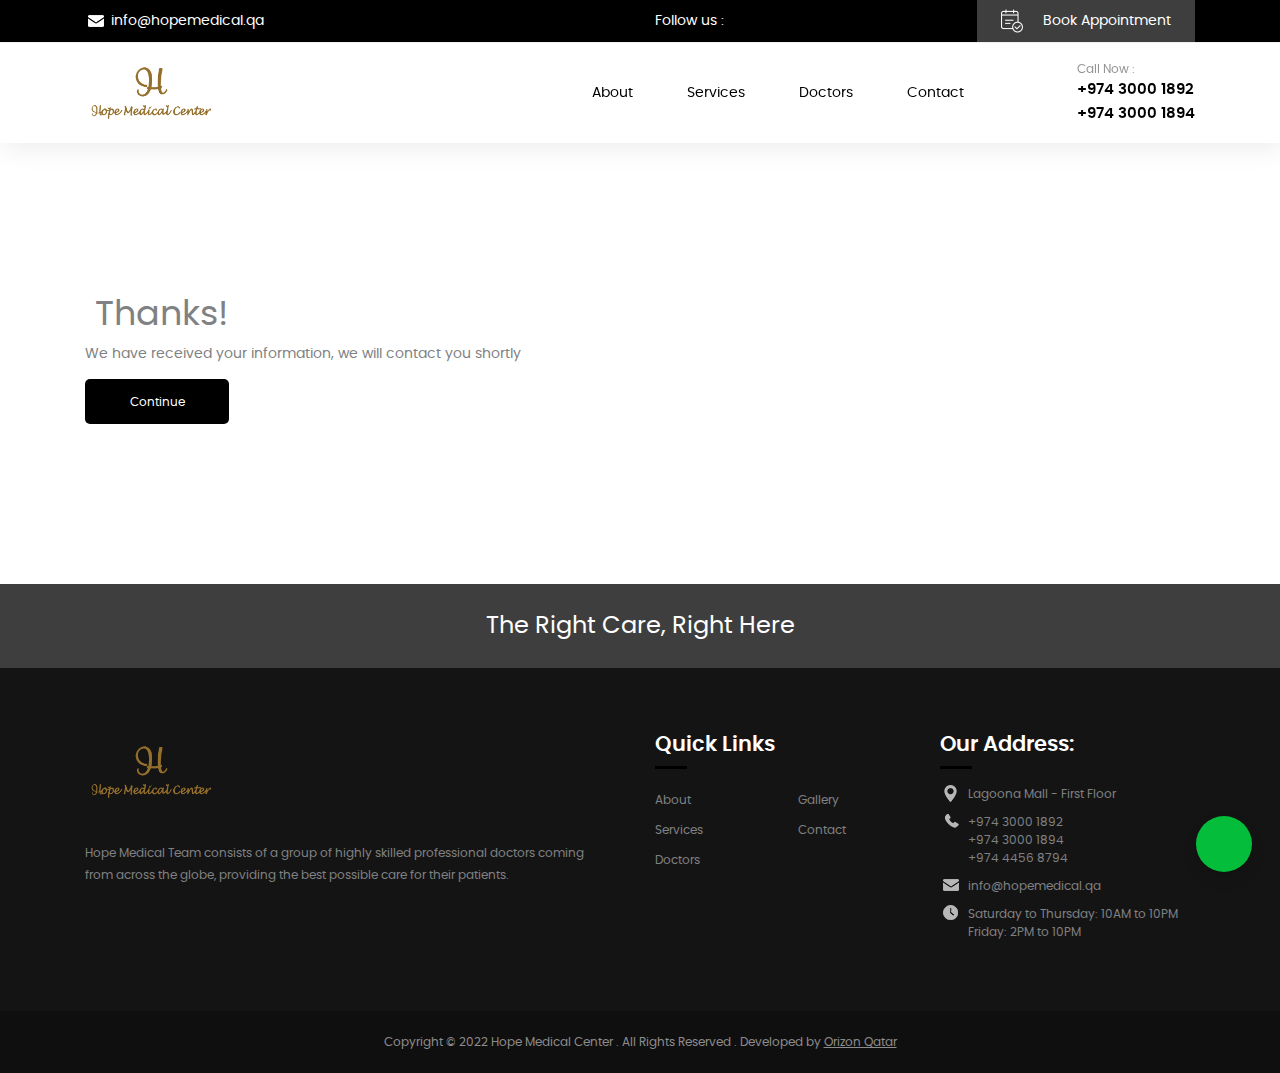
<file: thanks.html>
<!DOCTYPE html>
<html class="no-js" lang="en">
   <head>
      <meta charset="utf-8" />
      <meta http-equiv="X-UA-Compatible" content="IE=edge" />
      <title>Hope medical center</title>
      <meta
         name="viewport"
         content="width=device-width, initial-scale=1, shrink-to-fit=no"
      />
      <meta name="description" content="Welcome to Medicals Center" />
      <meta name="keywords" content="" />
      <meta name="theme-color" content="#3e3e3e" />
      <link href="img/hope-icon.png" rel="shortcut icon" type="image/png" />
      <link href="img/hope-icon.png" rel="apple-touch-icon" />
      <link rel="stylesheet" href="css/bootstrap.min.css" />
      <link
         rel="stylesheet"
         type="text/css"
         href="js/plugins/slick/slick.css"
      />
      <link
         rel="stylesheet"
         type="text/css"
         href="js/plugins/slick/slick-theme.css"
      />
      <link rel="stylesheet" href="css/main.css" />
      <link
         rel="stylesheet"
         href="https://pro.fontawesome.com/releases/v5.10.0/css/all.css"
         integrity="sha384-AYmEC3Yw5cVb3ZcuHtOA93w35dYTsvhLPVnYs9eStHfGJvOvKxVfELGroGkvsg+p"
         crossorigin="anonymous"
      />
      <!-- Link Swiper's CSS -->
      <link
         rel="stylesheet"
         href="https://cdn.jsdelivr.net/npm/swiper/swiper-bundle.min.css"
      />
      <style>
         main {
            min-height: 50vh;
            display: flex;
            flex-direction: column;
            justify-content: center;
         }
         main h1 i {
            color: green;
            margin-right: 10px;
         }
         main .btn {
            background-color: var(--main);
            border-radius: 5px;
            color: #ffffff;
            font-size: 12px;
            width: 100%;
            max-width: 144px;
            line-height: 32px;
         }
         .swiper {
        width: 100%;
        height: 100%;
      }

      .swiper-slide {
        text-align: center;
        font-size: 18px;
        background: #fff;

        /* Center slide text vertically */
        display: -webkit-box;
        display: -ms-flexbox;
        display: -webkit-flex;
        display: flex;
        -webkit-box-pack: center;
        -ms-flex-pack: center;
        -webkit-justify-content: center;
        justify-content: center;
        -webkit-box-align: center;
        -ms-flex-align: center;
        -webkit-align-items: center;
        align-items: center;
      }

      .swiper-slide img {
        display: block;
        width: 100%;
        height: 100%;
        object-fit: cover;
      }
      </style>
   </head>

   <body class="home-page inner-page">
      <div class="main-wrapper">
         <div class="sticky-header">
            <div class="pre-header-wrap">
               <div class="container">
                  <div class="row">
                     <div class="col-6">
                        <div class="pre-header-left">
                           <a href="mailto:info@hopemedical.qa">
                              <img src="img/icons/email.png" alt="" />
                              <span>info@hopemedical.qa</span>
                           </a>
                        </div>
                     </div>
                     <div class="col-6 bookbtn">
                        <div class="pre-header-right">
                           <div class="social-links">
                              <span>
                                 Follow us :
                                 <a
                                    href="https://www.facebook.com/hopemedicalcentre.qa"
                                    target="_blank"
                                 >
                                    <i class="fab fa-facebook-f"></i>
                                 </a>
                                 <a
                                    href="https://www.instagram.com/hopemedicalcentre.qa/"
                                    target="_blank"
                                 >
                                    <i class="fab fa-instagram"></i>
                                 </a>
                                 <a
                                    href="https://www.snapchat.com/add/hopemedical.qa"
                                    target="_blank"
                                 >
                                    <i class="fab fa-snapchat-ghost"></i>
                                 </a>
                              </span>
                           </div>
                           <div class="header-book-btn">
                              <a href="appointment.html" class="btn">
                                 <i class="icn icn-appointment">
                                    <img
                                       src="img/icons/icn-appointment.png"
                                       alt=""
                                    />
                                 </i>
                                 Book Appointment
                              </a>
                           </div>
                        </div>
                     </div>
                  </div>
               </div>
            </div>
            <div class="header-logo-nav-wrap">
               <div class="container">
                  <div class="logo-nav-block">
                     <div class="platinum-logo">
                        <a href="index.html">
                           <img src="img/hope.png" alt="Medicals" />
                        </a>
                     </div>
                     <div class="m-auto"></div>
                     <div class="nav-block">
                        <ul>
                           <li><a href="about-us.html">About</a></li>
                           <li><a href="services.html">Services</a></li>
                           <li><a href="doctors.html">Doctors</a></li>
                           <li><a href="contact-us.html">Contact</a></li>
                        </ul>
                        <a href="#" class="menu-icon" id="hamburgerIcon"
                           ><i class="icn icn-menu"
                              ><img
                                 src="img/icons/icn-hamburger.svg"
                                 width="30"
                                 alt="" /></i
                        ></a>
                     </div>
                     <div class="header-enquiry">
                        <div>
                           <i class="fas fa-phone-alt"></i>
                        </div>
                        <span>
                           Call Now : <br />
                           <a href="tel:+97430001892">+974 3000 1892</a>
                           <br />
                           <a href="tel:+97430001894">+974 3000 1894</a>
                        </span>
                     </div>
                  </div>
               </div>
            </div>
         </div>

         <!-- Side Menu Starts -->
         <div class="side-menu-wrap">
            <div class="side-menu-container">
               <span class="menu-close-btn"
                  ><i><img src="img/icons/icn-close-white.svg" alt="" /></i
               ></span>
               <ul>
                  <li><a href="index.html">Home</a></li>
                  <li><a href="about-us.html">About</a></li>
                  <li><a href="services.html">Services</a></li>
                  <li><a href="doctors.html">Doctors</a></li>
                  <!-- <li><a href="publications.html">Publications</a></li> -->
                  <li><a href="gallery.html">Gallery</a></li>
                  <li><a href="contact-us.html">Contact</a></li>
               </ul>
            </div>
         </div>

         <main class="container">
            <h1><i class="fas fa-check-circle"></i>Thanks!</h1>
            <p>
               We have received your information, we will contact you shortly
            </p>
            <a href="/" class="btn">Continue</a>
         </main>

         <div class="highlighted-info-wrap">
            <p>The Right Care, Right Here</p>
         </div>

         <footer class="footer-wrap">
            <div class="container">
               <div class="row">
                  <div class="col-lg-6 col-md-12 col-xs-12">
                     <div class="footer-block footer-breif-info">
                        <div class="footer-logo">
                           <img src="img/hope.png" alt="Hope medical" />
                        </div>
                        <p>
                           Hope Medical Team consists of a group of highly
                           skilled professional doctors coming from across the
                           globe, providing the best possible care for their
                           patients.
                        </p>
                        <div class="social-links">
                           <span>
                              <a
                                 href="https://www.facebook.com/hopemedicalcentre.qa"
                                 target="_blank"
                              >
                                 <i class="fab fa-facebook-f"></i>
                              </a>
                              <a
                                 href="https://www.instagram.com/hopemedicalcentre.qa/"
                                 target="_blank"
                              >
                                 <i class="fab fa-instagram"></i>
                              </a>
                              <a
                                 href="https://www.snapchat.com/add/hopemedical.qa"
                                 target="_blank"
                              >
                                 <i class="fab fa-snapchat-ghost"></i>
                              </a>
                           </span>
                        </div>
                     </div>
                  </div>
                  <div class="col-lg-3 col-md-6 col-sm-6 col-xs-12">
                     <div class="footer-block quick-links">
                        <h2>Quick Links</h2>
                        <div class="row">
                           <div class="col-sm-6 col-6">
                              <ul>
                                 <li><a href="about-us.html">About</a></li>
                                 <li><a href="services.html">Services</a></li>
                                 <li><a href="doctors.html">Doctors</a></li>
                              </ul>
                           </div>
                           <div class="col-sm-6 col-6">
                              <ul>
                                 <li><a href="gallery.html">Gallery</a></li>
                                 <li><a href="contact-us.html">Contact</a></li>
                              </ul>
                           </div>
                        </div>
                     </div>
                  </div>
                  <div class="col-lg-3 col-md-6 col-sm-6 col-xs-12">
                     <div class="footer-block newsletter">
                        <h2>Our Address:</h2>
                        <div class="contact-address">
                           <ul class="col-12">
                              <li>
                                 <img src="img/icons/location.png" alt="" />
                                 Lagoona Mall - First Floor
                              </li>
                              <li>
                                 <span>
                                    <img src="img/icons/call-alt.png" alt="" />
                                    <a href="tel:+97430001892"
                                       >+974 3000 1892</a
                                    >
                                    <br />
                                    <a href="tel:+97430001894"
                                       >+974 3000 1894</a
                                    >
                                    <br />
                                    <a href="tel:+97444568794"
                                       >+974 4456 8794</a
                                    >
                                 </span>
                              </li>
                              <li>
                                 <span>
                                    <img src="img/icons/email-f.png" alt="" />
                                    <a href="mailto:info@hopemedical.qa"
                                       >info@hopemedical.qa</a
                                    ></span
                                 >
                              </li>
                              <li>
                                 <span>
                                    <img src="img/icons/clock.png" alt="" />
                                    <span
                                       >Saturday to Thursday: 10AM to 10PM</span
                                    >
                                 </span>
                                 <br />
                                 <span>
                                    <span>Friday: 2PM to 10PM</span>
                                 </span>
                              </li>
                           </ul>
                        </div>
                     </div>
                  </div>
               </div>
            </div>
         </footer>

         <div class="copyright-wrap">
            <p>
               Copyright © 2022 Hope Medical Center . All Rights Reserved . Developed by
               <a href="https://orizon.qa/" target="_blank"
                  ><u>Orizon Qatar</u></a
               >
            </p>
         </div>
      </div>

      <script
         data-cfasync="false"
         src="/cdn-cgi/scripts/5c5dd728/cloudflare-static/email-decode.min.js"
      ></script>
      <script src="js/vendor/modernizr-3.6.0.min.js"></script>

      <!-- <script 
		src="https://code.jquery.com/jquery-3.5.1.slim.min.js" 
		integrity="sha384-DfXdz2htPH0lsSSs5nCTpuj/zy4C+OGpamoFVy38MVBnE+IbbVYUew+OrCXaRkfj" 
		crossorigin="anonymous">
	</script> -->

      <script src="https://ajax.googleapis.com/ajax/libs/jquery/3.5.1/jquery.min.js"></script>
      <script
         src="https://stackpath.bootstrapcdn.com/bootstrap/4.5.0/js/bootstrap.min.js"
         integrity="sha384-OgVRvuATP1z7JjHLkuOU7Xw704+h835Lr+6QL9UvYjZE3Ipu6Tp75j7Bh/kR0JKI"
         crossorigin="anonymous"
      ></script>

      <script
         type="text/javascript"
         src="js/plugins/slick/slick.min.js"
      ></script>
      <script src="https://cdn.jsdelivr.net/npm/swiper/swiper-bundle.min.js"></script>

      <script src="js/main.js"></script>
      <a href="https://wa.me/+97430001892" target="_blank" class="whats shadow">
         <i class="fab fa-whatsapp"></i>
      </a>
      <script>
         var swiper = new Swiper(".mySwiper", {
           slidesPerView: 3,
           spaceBetween: 30,
           slidesPerGroup: 3,
           loop: true,
           loopFillGroupWithBlank: true,
           pagination: {
             el: ".swiper-pagination",
             clickable: true,
           },
           navigation: {
             nextEl: ".swiper-button-next",
             prevEl: ".swiper-button-prev",
           },
         });
       </script>
   </body>
</html>
</file>
<file: css/main.css>
/* ==========================================================================
   Importing: Fonts
   ========================================================================== */

:root{
    --main: #000;
    --sec: #3e3e3e;
}

@font-face {
    font-family: 'poppinsbold';
    src: url("../fonts/poppins-bold.eot");
    src: url("../fonts/poppins-bold.eot?#iefix") format("embedded-opentype"), url("../fonts/poppins-bold.woff2") format("woff2"), url("../fonts/poppins-bold.woff") format("woff"), url("../fonts/poppins-bold.ttf") format("truetype"), url("../fonts/poppins-bold.svg#poppinsbold") format("svg");
    font-weight: normal;
    font-style: normal;
}

@font-face {
    font-family: 'poppinslight';
    src: url("../fonts/poppins-light.eot");
    src: url("../fonts/poppins-light.eot?#iefix") format("embedded-opentype"), url("../fonts/poppins-light.woff2") format("woff2"), url("../fonts/poppins-light.woff") format("woff"), url("../fonts/poppins-light.ttf") format("truetype"), url("../fonts/poppins-light.svg#poppinslight") format("svg");
    font-weight: normal;
    font-style: normal;
}

@font-face {
    font-family: 'poppinsmedium';
    src: url("../fonts/poppins-medium.eot");
    src: url("../fonts/poppins-medium.eot?#iefix") format("embedded-opentype"), url("../fonts/poppins-medium.woff2") format("woff2"), url("../fonts/poppins-medium.woff") format("woff"), url("../fonts/poppins-medium.ttf") format("truetype"), url("../fonts/poppins-medium.svg#poppinsmedium") format("svg");
    font-weight: normal;
    font-style: normal;
}

@font-face {
    font-family: 'poppinsregular';
    src: url("../fonts/poppins-regular.eot");
    src: url("../fonts/poppins-regular.eot?#iefix") format("embedded-opentype"), url("../fonts/poppins-regular.woff2") format("woff2"), url("../fonts/poppins-regular.woff") format("woff"), url("../fonts/poppins-regular.ttf") format("truetype"), url("../fonts/poppins-regular.svg#poppinsregular") format("svg");
    font-weight: normal;
    font-style: normal;
}

@font-face {
    font-family: 'poppinssemibold';
    src: url("../fonts/poppins-semibold.eot");
    src: url("../fonts/poppins-semibold.eot?#iefix") format("embedded-opentype"), url("../fonts/poppins-semibold.woff2") format("woff2"), url("../fonts/poppins-semibold.woff") format("woff"), url("../fonts/poppins-semibold.ttf") format("truetype"), url("../fonts/poppins-semibold.svg#poppinssemibold") format("svg");
    font-weight: normal;
    font-style: normal;
}

@import url('https://maxcdn.bootstrapcdn.com/font-awesome/4.5.0/css/font-awesome.min.css');

/* ==========================================================================
   Base styles: opinionated defaults
   ========================================================================== */

html {
    line-height: 1.4;
}

html,
body {
    color: #7f8183;
    font-family: "poppinsregular";
    font-size: 14px;
}

::-moz-selection {
    background: #b3d4fc;
    text-shadow: none;
}

::selection {
    background: #b3d4fc;
    text-shadow: none;
}

hr {
    display: block;
    height: 1px;
    border: 0;
    border-top: 1px solid #ccc;
    margin: 1em 0;
    padding: 0;
}

audio,
canvas,
iframe,
img,
svg,
video {
    vertical-align: middle;
}

fieldset {
    border: 0;
    margin: 0;
    padding: 0;
}

textarea {
    resize: vertical;
}


/* ==========================================================================
   Browser Upgrade Prompt
   ========================================================================== */

.browserupgrade {
    margin: 0.2em 0;
    background: #ccc;
    color: #000;
    padding: 0.2em 0;
}


/* ==========================================================================
   Author's custom styles
   ========================================================================== */

.main-wrapper {
    padding-top: 134px;
    width: 100%;
    height: 100%;
    background: #ffffff;
}

.main-wrapper ul {
    margin: 0;
    padding: 0;
    list-style: none;
}

.main-wrapper a {
    text-decoration: none;
    line-height: 1;
}

.sticky-header {
    margin-top: -134px;
    position: fixed;
    left: 0;
    right: 0;
    z-index: 3;
    background: #ffffff;
    overflow: hidden;
    box-shadow: 3px 5px 25px rgba(0, 0, 0, 0.08);
}

.pre-header-wrap {
    position: relative;
    color: #ffffff;
    background-color: var(--main);
    border-bottom: 1px solid #efefef;
}

.pre-header-left {
    display: flex;
    align-items: center;
    height: 100%;
}

.pre-header-left span {
    display: inline-block;
}

.pre-header-left span .icn {
    margin-right: 18px;
}

.pre-header-left a {
    color: #ffffff;
}

.pre-header-right {
    display: flex;
    align-items: center;
    justify-content: space-between;
}

.pre-header-right .social-links a {
    color: #ffffff;
}

.pre-header-right .social-links a:first-child {
    padding-left: 30px;
}

/* .pre-header-right .header-book-btn {
    margin-left: 50px;
} */

.pre-header-right .header-book-btn .btn {
    max-width: 240px;
    width: 100%;
    background-color: #3e3e3e;
    border-color: #3e3e3e;
    color: #ffffff;
    line-height: 30px;
    padding: 5px 23px;
    border-radius: 0;
}

.pre-header-right .header-book-btn .btn .icn {
    margin-right: 16px;
}

.pre-header-right .header-book-btn .btn:focus {
    box-shadow: none;
    outline: 0;
}

.language {
    margin-left: 20px;
}

.language a {
    color: white;
}

.header-logo-nav-wrap {
    position: relative;
    /* padding: 16px 0; */
}

.logo-nav-block {
    display: flex;
    align-items: center;
    position: relative;
}

.platinum-logo {
    max-width: 130px;
}

.platinum-logo img {
    width: 100%;
    height: 100%;
    object-fit: cover;
}

.nav-block {
    margin-right: 4rem;
}

.nav-block li {
    display: inline-block;
}

.nav-block li a {
    color: var(--main);
}

.nav-block li:not(:last-child) {
    margin-right: 50px;
}

.header-enquiry {
    position: relative;
    display: flex;
    align-items: center;
}
.header-enquiry div { 
    width: 50px;
}

.header-enquiry i {
    font-size: 34px;
    color: #3e3e3e;
    position: absolute;
    bottom: 15px;
}

.header-enquiry span {
    display: block;
    font-size: 12px;
    color: #949495;
    padding-left: 7px;
}

.header-enquiry span a {
    font-family: "poppinssemibold";
    font-size: 15px;
    color: var(--main);
    line-height: 24px;
    font-weight: 400 !important;
}

.menu-icon {
    display: none;
}

.side-menu-wrap {
    width: 292px;
    height: 100%;
    position: fixed;
    right: -400px;
    overflow-y: auto;
    top: 0px;
    bottom: 0px;
    z-index: 200;
    padding: 75px 30px 30px 30px;
    float: left;
    background-color: var(--sec);
    box-shadow: 0 12px 38px rgba(0, 0, 0, 0.3);
    transition: all 0.3s ease-in-out;
}

.side-menu-wrap.sidemenu-opened {
    right: 0;
}

.side-menu-wrap .side-menu-container {
    margin-right: 30px;
    float: right;
    width: 200px;
}

.side-menu-wrap .side-menu-container ul {
    margin: 0;
    padding: 0;
    list-style: none;
}

.side-menu-wrap .side-menu-container li {
    padding: 10px 0;
    position: relative;
    font-family: "poppinsmedium";
    font-size: 16px;
    line-height: 30px;
    transition: all 0.3s ease-in-out;
}

.side-menu-wrap .side-menu-container li>a {
    display: block;
    color: #ffffff;
    text-decoration: none;
    opacity: 0.8;
}

.side-menu-wrap .side-menu-container li>a.dropdown-toggle {
    white-space: normal;
}

.side-menu-wrap .side-menu-container li>a::after {
    display: none;
}

.side-menu-wrap .side-menu-container li.active a {
    opacity: 1;
}

.side-menu-wrap .side-menu-container li:hover a,
.side-menu-wrap .side-menu-container li:focus a {
    opacity: 1;
}

.side-menu-wrap .menu-close-btn {
    position: absolute;
    top: 22px;
    right: 26px;
    cursor: pointer;
}

.home-banner-wrap {
    position: relative;
}

.home-banner-item {
    height: 440px;
    background-repeat: no-repeat;
    background-position: center;
    background-size: cover;
}

.home-banner-item .home-banner-content {
    position: relative;
    left: 4rem;
    top: 8rem;
    color: #fff;
    text-shadow: 0px 3px 5px #000;
}

.home-banner-item .home-banner-content h1 {
    font-size: 48px;
    font-family: "poppinssemibold";
    margin-bottom: 20px;
}

.home-banner-item .home-banner-content h5 {
    font-family: "poppinsmedium";
    /* font-size: 24px; */
    margin-bottom: 23px;
    max-width: 400px;
}

.home-banner-item .home-banner-content .btn {
    text-transform: uppercase;
    background-color: var(--main);
    font-size: 12px;
    color: #ffffff;
    width: 100%;
    max-width: 175px;
    line-height: 42px;
    display: flex;
    align-items: center;
    justify-content: center;
}

.home-banner-item .home-banner-content .btn:hover {
    background-color: #3e3e3e;
}

.home-banner-item .home-banner-content .btn i {
    margin-left: 10px;
}

.home-banner-arrows [class*="home-banner-custom-slick-"] {
    position: absolute;
    top: calc(50% - 23px);
    width: 46px;
    height: 46px;
    display: flex;
    align-items: center;
    justify-content: center;
    background-color: #ffffff;
    border-radius: 9px;
    font-size: 22px;
    color: var(--main);
    cursor: pointer;
}

.home-banner-arrows .home-banner-custom-slick-prev {
    left: 50px;
}

.home-banner-arrows .home-banner-custom-slick-next {
    right: 50px;
}

.highlighted-info-wrap {
    height: 84px;
    display: flex;
    align-items: center;
    justify-content: center;
    /* background: url(../img/bg/bg-home-01.jpg) no-repeat center/cover; */
    background-color: #3e3e3e;
}

.highlighted-info-wrap p {
    margin-bottom: 0;
    font-size: 24px;
    color: #ffffff;
}

.highlighted-info-wrap p a {
    color: #ffffff;
}

.highlighted-info-wrap p a:hover {
    text-decoration: underline;
}

.home-welcome-wrap {
    position: relative;
    padding: 44px 0 32px;
}

.home-welcome-wrap .section-header {
    margin-top: 65px;
}

.home-welcome-wrap .section-header h1 {
    color: var(--main);
}

.home-welcome-wrap .section-header h1::after {
    background-image: url(../img/icons/icn-seperator.png);
}

.home-welcome-wrap .section-header h1 span {
    color: #f13462;
}

.home-welcome-wrap .home-welcome-para p {
    margin-bottom: 35px;
}

.home-welcome-wrap .home-welcome-para .btn {
    background-color: var(--main);
    border-radius: 5px;
    color: #ffffff;
    font-size: 12px;
    width: 100%;
    max-width: 144px;
    line-height: 32px;
}

.home-welcome-wrap .home-welcome-para .btn:hover {
    background-color: #3e3e3e;
}

.home-welcome-wrap .home-welcome-para .btn i {
    margin-left: 12px;
}

.home-welcome-wrap .home-welcome-img img {
    width: 100%;
}

.section-header h1 {
    font-family: "poppinssemibold";
    font-size: 48px;
    padding-bottom: 24px;
    margin-bottom: 24px;
    position: relative;
}

.section-header h1::after {
    content: "";
    width: 94px;
    height: 8px;
    position: absolute;
    bottom: 0;
    left: 0;
    background-repeat: no-repeat;
    background-position: center;
    background-size: cover;
}

.section-header h1 span {
    display: block;
    font-family: "poppinsregular";
    font-size: 16px;
    margin-bottom: 15px;
}

.home-service-wrap {
    position: relative;
    height: 412px;
    text-align: center;
    padding: 55px 0 0;
    background: linear-gradient(to top, rgba(62, 62, 62, 0.9), rgba(62, 62, 62, 0.9)),url(../img/bg/bgservices.jpg);
    background-position: center;
    background-size: cover;
    background-repeat: no-repeat;
}
/* .home-service-wrap .overlay {
    position: absolute;
    width:100%;
    height: 100%;
    background-color: gray;
} */

.home-service-wrap .section-header h1 {
    color: #ffffff;
}

.home-service-wrap .section-header h1::after {
    left: 0;
    right: 0;
    margin: 0 auto;
    background-image: url(../img/icons/icn-seperator-white.png);
}

.home-service-wrap .home-service-para p {
    color: #ffffff;
}

.home-service-slider-wrap {
    position: relative;
    background-color: #f8f8f8;
}

.home-service-slider {
    position: relative;
    top: -110px;
}

.home-service-slider.slick-dotted {
    margin-bottom: 0;
}

.home-service-slider .slick-dots {
    bottom: -60px;
}

.home-service-slider .slick-dots li {
    height: auto;
    width: 32px;
}

.home-service-slider .slick-dots li button {
    height: auto;
    width: 32px;
    padding: 0;
}

.home-service-slider .slick-dots li button::before {
    content: "";
    width: 14px;
    height: 3px;
    background-color: #cadbff;
    opacity: 1;
    margin: 0 auto;
    left: 0;
    right: 0;
}

.home-service-slider .slick-dots li.slick-active button::before {
    width: 32px;
    background-color: #514a79;
}

.home-service-slider.slick-initialized .slick-slide {
    display: flex;
}

.home-service-item {
    /* margin: 0 22px; */
    overflow: hidden;
    border-radius: 10px;
    align-items: center;
    background-color: #ffffff;
    position: relative;
    height: auto;
    min-height: 290px;
    width: 90%;
    min-height: 350px;
}

.home-service-item .service-img {
    position: absolute;
    top: 0;
    bottom: 0;
    left: 0;
    width: 50%;
}

.home-service-item .service-img img {
    width: 100%;
    height: 100%;
    object-fit: cover;
}

.home-service-item .service-details {
    padding: 20px 35px 20px;
    padding-left: 55%;
    display: flex;
    flex-direction: column;
}

.home-service-item .service-details h3 ,.home-service-item .service-details h4 {
    font-family: "poppinssemibold";
    color: var(--main);
    position: relative;
    margin-bottom: 1rem;
    padding-bottom: 1rem;
}

.home-service-item .service-details h3::after, .home-service-item .service-details h4::after {
    content: "";
    position: absolute;
    bottom: 0;
    left: 0;
    height: 1px;
    width: 40px;
    background-color: var(--main);
}

.home-service-item .service-details p {
    margin-bottom: 25px;
    font-size: 12px;
}

.home-service-item .service-details .btn {
    /* width: 40px; */
    padding: 10px;
    background-color: var(--main);
    color: #ffffff;
    line-height: 18px;
    border-radius: 15px;
    display: flex;
    align-items: center;
    justify-content: center;
    margin-top: auto;
}

.home-service-item .service-details .btn:hover {
    background-color: #3e3e3e;
}

.testimonial-wrap {
    padding: 80px 0 55px;
    position: relative;
    /* background: url(../img/random/gallery/g1.jpeg) no-repeat 50%/cover; */
    background-image: url(../img/random/gallery/g1.jpeg);
    background-repeat: no-repeat;
    background-size: cover;
    background-position-y: 40%;
}

.testimonial-slider .slick-dots {
    bottom: -60px;
}

.testimonial-slider .slick-dots li {
    height: auto;
    width: 32px;
}

.testimonial-slider .slick-dots li button {
    height: auto;
    width: 32px;
    padding: 0;
}

.testimonial-slider .slick-dots li button::before {
    content: "";
    width: 14px;
    height: 3px;
    background-color: rgba(62, 62, 62, 0.7);
    opacity: 1;
    margin: 0 auto;
    left: 0;
    right: 0;
}

.testimonial-slider .slick-dots li.slick-active button::before {
    width: 32px;
    background-color: #3e3e3e;
}

.testimonial-item {
    background-color: var(--main);
    border-radius: 14px;
    overflow: hidden;
    padding: 38px 48px 38px;
    margin: 0 20px;
}

.testimonial-item .testimonial-details p {
    font-size: 12px;
    color: #ffffff;
    margin-bottom: 20px;
    text-align: justify;
}

.testimonial-item .testimonial-footer {
    display: flex;
    align-items: center;
    margin-top: 36px;
}

.testimonial-item .testimonial-footer .testi-avatar {
    width: 83px;
    height: 83px;
    border-radius: 50%;
    overflow: hidden;
}

.testimonial-item .testimonial-footer .testi-avatar img {
    width: 100%;
    height: 100%;
    object-fit: cover;
}

.testimonial-item .testimonial-footer .testi-caption {
    padding-left: 20px;
}

.testimonial-item .testimonial-footer .testi-caption h6 {
    font-family: "poppinsmedium";
    font-size: 16px;
    color: #ffffff;
    margin-bottom: 10px;
}

.testimonial-item .testimonial-footer .testi-caption p {
    color: #ffffff;
    font-size: 10px;
    margin-bottom: 0;
}

.footer-wrap {
    background-color: #151414;
    padding: 54px 0 70px;
}

.footer-block {
    color: #7f8183;
    font-size: 12px;
}

.footer-block p {
    margin-bottom: 22px;
}

.footer-block h2 {
    font-family: "poppinssemibold";
    color: #ffffff;
    font-size: 21px;
    padding-bottom: 12px;
    margin-bottom: 16px;
    position: relative;
    margin-top: 10px;
}

.footer-block h2::before {
    content: "";
    position: absolute;
    left: 0;
    bottom: 0;
    height: 3px;
    width: 32px;
    background-color: var(--main);
}

.footer-breif-info {
    padding-right: 20px;
}

.footer-breif-info .footer-logo {
    max-width: 130px;
    margin-bottom: 20px;
}

.footer-breif-info .footer-logo img {
    width: 100%;
    height: 100%;
    object-fit: cover;
}

.footer-breif-info .social-links a {
    color: #7f8183;
}

.footer-breif-info .social-links a:hover {
    color: #ffffff;
}

.quick-links li {
    line-height: 30px;
}

.quick-links li a {
    color: #7f8183;
}

.quick-links li a:hover {
    color: #ffffff;
}

.newsletter .form-control {
    background-color: #100f0f;
    border-color: #100f0f;
    color: #727171;
    font-size: 12px;
    height: 50px;
    font-weight: 400;
    border-radius: 6px;
}

.newsletter .form-control:focus {
    color: #ffffff;
    border-color: var(--main);
    font-weight: 400;
}

.newsletter .btn {
    padding: 5px 10px;
    width: 65px;
}

.newsletter .btn-primary {
    background-color: var(--main);
    border-color: var(--main);
}

.newsletter .btn-primary:focus,
.newsletter .btn-primary:hover {
    background-color: #3e3e3e;
    border-color: #3e3e3e;
    box-shadow: none;
    outline: 0;
}

.newsletter .btn-primary:not(:disabled):not(.disabled).active,
.newsletter .btn-primary:not(:disabled):not(.disabled):active,
.newsletter .show>.btn-primary.dropdown-toggle {
    background-color: var(--sec);
    border-color: var(--sec);
    box-shadow: none;
    outline: 0;
}

.copyright-wrap {
    background-color: #100f0f;
    color: #8c8c8c;
    text-align: center;
    padding: 20px 15px;
}

.copyright-wrap p {
    margin-bottom: 0;
    font-size: 12px;
}

.copyright-wrap p a {
    color: #8c8c8c;
}

.copyright-wrap p a:hover {
    color: #ffffff;
}

.contact-us-float {
    position: absolute;
    top: -26px;
    right: 10%;
    width: 54px;
    height: 54px;
    background-color: #3e3e3e;
    display: flex;
    align-items: center;
    justify-content: center;
    border-radius: 10px;
}

.inner-banner-wrap {
    height: 50vh !important;
    min-height: 300px;
    display: flex;
    align-items: center;
    justify-content: center;
    background-repeat: no-repeat;
    background-position: center;
    background-size: cover;
}

.inner-banner-wrap h2 {
    font-family: "poppinssemibold";
    font-size: 40px;
    color: #ffffff;
    text-shadow: 1px 2px 5px rgba(0, 0, 0, 0.5);
    text-align: center;
}

.inner-banner-wrap .badge {
    font-size: 16px;
    padding: 0;
    display: block;
    margin-top: 14px;
}

.inner-content-main {
    position: relative;
}

.inner-content-main .inner-content-wrap {
    background-color: #ffffff;
    border-top-left-radius: 15px;
    border-top-right-radius: 15px;
    margin-top: -70px;
    padding: 45px 35px 65px;
    box-shadow: 3px 5px 25px rgba(0, 0, 0, 0.08);
}

.about-us-wrap {
    position: relative;
    padding-bottom: 30px;
}

.about-us-wrap p {
    text-align: justify;
}

.content-header h3 {
    font-family: "poppinssemibold";
    color: var(--sec);
    font-size: 24px;
    text-transform: uppercase;
    padding-bottom: 12px;
    margin-bottom: 20px;
    position: relative;
}

.content-header h3::after {
    content: "";
    position: absolute;
    left: 0;
    bottom: 0;
    height: 3px;
    width: 60px;
    background-color: #3e3e3e;
}

.content-img {
    border: 5px solid #fff;
    border-top-right-radius: 15px;
    border-bottom-left-radius: 15px;
    overflow: hidden;
    box-shadow: 3px 5px 25px rgba(0, 0, 0, 0.08);
}

.content-img img {
    width: 100%;
    height: 100%;
    object-fit: cover;
}

.about-us-services {
    padding: 30px 0 30px;
}

.about-us-services .table-block tr td {
    vertical-align: middle;
}

.contact-us-wrap {
    padding-bottom: 40px;
}

.contact-us-wrap .content-header {
    margin-bottom: 30px;
}

.contact-us-wrap li:not(:last-child) {
    margin-bottom: 17px;
}

.contact-us-wrap li a:hover {
    color: var(--sec);
}

.contact-us-wrap li i {
    color: var(--sec);
}

.contact-us-wrap .contact-form .btn {
    background-color: var(--main);
    color: #ffffff;
    width: 180px;
    line-height: 40px;
}

.contact-us-wrap .contact-form .btn i {
    margin-left: 6px;
}

.contact-us-wrap .contact-form .btn:hover {
    background-color: #3e3e3e;
}

.contact-address li {
    position: relative;
    padding-left: 28px;
}

.contact-address li a {
    color: #7f8183;
}

.contact-address li img {
    position: absolute;
    left: 0;
    top: -4px;
}

.contact-address h4 {
    font-size: 19px;
    color: #454545;
    margin-bottom: 13px;
    font-weight: 600;
}

.footer-block .contact-address li:not(:last-child) {
    margin-bottom: 10px;
}

.footer-block .contact-address li a:hover {
    color: #ffffff;
}

.location-map-wrap {
    border: 2px solid #ffffff;
    box-shadow: 3px 5px 25px rgba(0, 0, 0, 0.08);
}

.location-map-wrap iframe {
    width: 100%;
    height: 320px;
}

.doctors-search-wrap {
    margin-bottom: 40px;
}

.doctors-wrap {
    position: relative;
}

.doctors-wrap .doctors-item {
    padding: 22px 10px 12px;
    text-align: center;
    border-radius: 10px;
    margin-bottom: 30px;
    transition: all 0.3s ease-in-out;
}

.doctors-wrap .doctors-item:hover {
    box-shadow: 3px 5px 25px rgba(0, 0, 0, 0.08);
}

.doctors-wrap .doctors-item:hover .doc-caption .btn {
    background-color: #3e3e3e;
}

.doctors-wrap .doctors-item .doc-img {
    margin: 0 auto;
    width: 180px;
    height: 180px;
    border-radius: 50%;
    overflow: hidden;
    position: relative;
    box-shadow: 3px 5px 25px rgba(0, 0, 0, 0.08);
}

.doctors-wrap .doctors-item .doc-img img {
    width: 100%;
    height: 100%;
    object-fit: cover;
}

.doctors-wrap .doctors-item .doc-img:hover .view-profile {
    opacity: 1;
    z-index: 1;
}

.doctors-wrap .doctors-item .doc-caption {
    margin-top: 20px;
}

.doctors-wrap .doctors-item .doc-caption h2 {
    font-family: "poppinssemibold";
    font-size: 20px;
    color: var(--main);
}

.doctors-wrap .doctors-item .doc-caption p {
    margin-bottom: 10px;
}

.doctors-wrap .doctors-item .doc-caption .btn {
    font-size: 12px;
    font-family: "poppinssemibold";
    width: 100%;
    line-height: 35px;
    background: var(--sec);
    color: #ffffff;
    transition: all 0.3s ease-in-out;
}

.appointment-wrap {
    position: relative;
}

.appointment-wrap .appointment-form .btn {
    width: 160px;
    line-height: 35px;
    background-color: #f8f8f8;
    margin-right: 10px;
    font-family: "poppinsmedium";
}

.appointment-wrap .appointment-form .btn-submit {
    background-color: var(--main);
    color: #ffffff;
}

.appointment-wrap .appointment-form .btn-submit:hover {
    background-color: #3e3e3e;
}

.doctor-profile-wrap {
    position: relative;
    padding-bottom: 30px;
}

.doctor-profile-wrap p {
    text-align: justify;
}

.doctor-profile-wrap .content-img {
    margin-top: 0;
}

.doctor-profile-wrap h6 {
    font-size: 18px;
    font-family: "poppinsmedium";
    color: #3e3e3e;
    margin-bottom: 20px;
    text-transform: uppercase;
}

.doctor-profile-wrap .content-header {
    margin-top: 20px;
}

.main-service-wrap {
    position: relative;
}

.main-service-wrap .main-service-item {
    box-shadow: 3px 5px 25px rgba(0, 0, 0, 0.08);
    margin-bottom: 30px;
    position: relative;
    overflow: hidden;
    border-radius: 5px;
}

.main-service-wrap .main-service-item:hover .main-service-caption {
    background-color: var(--main);
}

.main-service-wrap .main-service-item .main-service-img {
    width: 100%;
    height: 220px;
}

.main-service-wrap .main-service-item .main-service-img img {
    width: 100%;
    height: 100%;
    object-fit: cover;
}

.main-service-wrap .main-service-item .main-service-caption {
    background-color: #3e3e3e;
    color: #ffffff;
    text-align: center;
    padding: 12px 8px;
    position: absolute;
    left: 0;
    right: 0;
    bottom: 0;
    display: flex;
    align-items: center;
    justify-content: center;
    transition: all 0.3s ease-in-out;
}

.main-service-wrap .main-service-item .main-service-caption a {
    display: block;
    font-family: "poppinsmedium";
    font-size: 16px;
    text-transform: uppercase;
    margin-bottom: 0;
    color: #ffffff;
}

.detailed-content-wrap {
    position: relative;
}

.detailed-content-wrap ul {
    list-style: disc;
    padding-left: 15px;
    margin-bottom: 12px;
}

.detailed-content-wrap li {
    line-height: 30px;
}

.detailed-content-wrap hr {
    border-top-color: #eaeaea;
}

.detailed-content-wrap h4 {
    color: var(--main);
    font-size: 18px;
    font-family: "poppinsmedium";
    margin-top: 30px;
    margin-bottom: 15px;
}

.detailed-content-wrap .btn {
    background-color: var(--main);
    padding: 12px 14px;
    width: 150px;
    color: #ffffff;
}

.detailed-content-wrap .btn:hover {
    background-color: #3e3e3e;
}

.publications-wrap {
    position: relative;
}

.publications-wrap .publication-item {
    margin-bottom: 30px;
    box-shadow: 3px 5px 25px rgba(0, 0, 0, 0.08);
}

.publications-wrap .publication-img {
    width: 100%;
    height: 150px;
}

.publications-wrap .publication-img img {
    width: 100%;
    height: 100%;
    object-fit: cover;
}

.publications-wrap .publication-details {
    padding: 16px 20px 16px;
}

.publications-wrap .publication-details h2 {
    font-family: "poppinsmedium";
    font-size: 18px;
    color: var(--sec);
}

.publications-wrap .publication-details p {
    margin-bottom: 15px;
    text-align: justify;
}

.publications-wrap .publication-details .btn {
    background-color: var(--main);
    color: #ffffff;
    line-height: 18px;
    border-radius: 15px;
    padding: 5px 14px;
}

.publications-wrap .publication-details .btn:hover {
    background-color: #3e3e3e;
}

.publication-details-wrap .doctor-img {
    width: 100%;
    border-radius: 10px;
}

.publication-details-wrap .frame-border {
    border-radius: 10px;
    box-shadow: 3px 5px 25px rgba(0, 0, 0, 0.08);
}

.publication-details-wrap .frame h5 {
    text-transform: uppercase;
    font-size: 18px;
    font-weight: 600;
    color: #3d3d3d;
    margin-top: -2%;
}

.publication-details-wrap .divider {
    /* border-top: 1px solid #f8f8f8; */
    border-top: 1px solid #efefef;
}

.lg-backdrop {
    background-color: rgba(0, 0, 0, 0.9);
}

.gallery-wrap>ul {
    margin-bottom: 0;
    margin-left: -15px;
    margin-right: -15px;
}

.gallery-wrap>ul>li {
    float: left;
    margin-bottom: 15px;
    width: 200px;
}

.gallery-wrap>ul>li a {
    border: 3px solid #fff;
    border-radius: 3px;
    display: block;
    overflow: hidden;
    position: relative;
    float: left;
}

.gallery-wrap>ul>li a>img {
    -webkit-transition: -webkit-transform 0.15s ease 0s;
    -moz-transition: -moz-transform 0.15s ease 0s;
    -o-transition: -o-transform 0.15s ease 0s;
    transition: transform 0.15s ease 0s;
    -webkit-transform: scale3d(1, 1, 1);
    transform: scale3d(1, 1, 1);
    height: 100%;
    width: 100%;
}

.gallery-wrap>ul>li a:hover>img {
    -webkit-transform: scale3d(1.1, 1.1, 1.1);
    transform: scale3d(1.1, 1.1, 1.1);
}

.gallery-wrap>ul>li a:hover .demo-gallery-poster>img {
    opacity: 1;
}

.gallery-wrap>ul>li a .demo-gallery-poster {
    background-color: rgba(0, 0, 0, 0.1);
    bottom: 0;
    left: 0;
    position: absolute;
    right: 0;
    top: 0;
    -webkit-transition: background-color 0.15s ease 0s;
    -o-transition: background-color 0.15s ease 0s;
    transition: background-color 0.15s ease 0s;
}

.gallery-wrap>ul>li a .demo-gallery-poster>img {
    left: 50%;
    margin-left: -10px;
    margin-top: -10px;
    opacity: 0;
    position: absolute;
    top: 50%;
    -webkit-transition: opacity 0.3s ease 0s;
    -o-transition: opacity 0.3s ease 0s;
    transition: opacity 0.3s ease 0s;
}

.gallery-wrap>ul>li a:hover .demo-gallery-poster {
    background-color: rgba(0, 0, 0, 0.3);
}

.gallery-wrap .justified-gallery>a>img {
    -webkit-transition: -webkit-transform 0.15s ease 0s;
    -moz-transition: -moz-transform 0.15s ease 0s;
    -o-transition: -o-transform 0.15s ease 0s;
    transition: transform 0.15s ease 0s;
    -webkit-transform: scale3d(1, 1, 1);
    transform: scale3d(1, 1, 1);
    height: 100%;
    width: 100%;
}

.gallery-wrap .justified-gallery>a:hover>img {
    -webkit-transform: scale3d(1.1, 1.1, 1.1);
    transform: scale3d(1.1, 1.1, 1.1);
}

.gallery-wrap .justified-gallery>a:hover .demo-gallery-poster>img {
    opacity: 1;
}

.gallery-wrap .justified-gallery>a .demo-gallery-poster {
    background-color: rgba(0, 0, 0, 0.1);
    bottom: 0;
    left: 0;
    position: absolute;
    right: 0;
    top: 0;
    -webkit-transition: background-color 0.15s ease 0s;
    -o-transition: background-color 0.15s ease 0s;
    transition: background-color 0.15s ease 0s;
}

.gallery-wrap .justified-gallery>a .demo-gallery-poster>img {
    left: 50%;
    margin-left: -10px;
    margin-top: -10px;
    opacity: 0;
    position: absolute;
    top: 50%;
    -webkit-transition: opacity 0.3s ease 0s;
    -o-transition: opacity 0.3s ease 0s;
    transition: opacity 0.3s ease 0s;
}

.gallery-wrap .justified-gallery>a:hover .demo-gallery-poster {
    background-color: rgba(0, 0, 0, 0.3);
}

.gallery-wrap .video .demo-gallery-poster img {
    height: 48px;
    margin-left: -24px;
    margin-top: -24px;
    opacity: 0.8;
    width: 48px;
}

.gallery-wrap>ul>li a {
    border: 3px solid #ffffff;
    box-shadow: 3px 5px 25px rgba(0, 0, 0, 0.08);
}

@media (max-width: 1200px) {
    .home-banner-arrows .home-banner-custom-slick-prev {
        left: 25px;
    }
    .home-banner-arrows .home-banner-custom-slick-next {
        right: 25px;
    }
}

@media (max-width: 992px) {
    .bookbtn{
        display: flex;
        justify-content: end;
        padding: 0;
    }
    .pre-header-right .social-links {
        display: none;
    }
    /* .pre-header-right .header-book-btn {
        margin-left: -142px;
    } */
    .nav-block {
        margin-right: 0;
    }
    .nav-block ul {
        display: none;
    }
    .nav-block .menu-icon {
        display: block;
    }
    .header-enquiry {
        position: absolute;
        right: 61px;
    }
    .highlighted-info-wrap {
        padding-left: 15px;
        padding-right: 15px;
    }
    .highlighted-info-wrap p {
        font-size: 16px;
    }
    .home-welcome-wrap .section-header {
        margin-top: 0;
    }
    .section-header h1 {
        font-size: 38px;
    }
    .home-service-wrap {
        padding: 55px 0 55px;
        height: auto;
    }
    .home-service-slider-wrap {
        padding-top: 35px;
    }
    .home-service-slider {
        top: 0;
    }
    .home-service-item {
        margin-bottom: 30px;
    }
    .footer-breif-info {
        border-bottom: 1px solid #2d2d2d;
        padding-bottom: 30px;
        margin-bottom: 30px;
    }
    .inner-banner-wrap {
        height: 30vh !important;
        min-height: 280px;
        padding: 0 15px;
    }
    .appointment-form {
        margin-bottom: 30px;
    }
    .contact-us-wrap {
        padding-bottom: 15px;
    }
    .contact-form {
        margin-top: 30px;
    }
}

@media (max-width: 767px) {
    /* .pre-header-wrap .row .col-lg-5 {
        display: none;
    } */
    /* .pre-header-right { */
        /* justify-content: flex-start; */
    /* } */
    .pre-header-left span{
        /* display: none; */
        font-size: 11px;
    }
    .header-enquiry {
        top: -44px;
        display: none;
        right: 0;
    }
    .header-enquiry i {
        font-size: 18px;
        color: #ffffff;
        bottom: 0;
    }
    .header-enquiry span {
        font-size: 0;
    }
    .header-enquiry span a {
        font-size: 16px;
        color: #ffffff;
    }
    .home-banner-item {
        height: 440px;
    }
    .home-banner-item .home-banner-content h1 {
        font-size: 35px;
    }
    .home-banner-item .home-banner-content h4 {
        font-size: 20px;
    }
    .home-banner-arrows .home-banner-custom-slick-prev {
        left: 15px;
    }
    .home-banner-arrows .home-banner-custom-slick-next {
        right: 15px;
    }
    .highlighted-info-wrap {
        height: 70px;
    }
    .highlighted-info-wrap p {
        font-size: 14px;
        line-height: 26px;
    }
    .home-service-wrap {
        padding: 45px 0 35px;
    }
    .testimonial-wrap {
        padding: 40px 0 40px;
    }
    .testimonial-slider .slick-dots {
        bottom: -40px;
    }
    .testimonial-item {
        padding: 25px 25px 25px;
    }
    .testimonial-item .testimonial-footer {
        margin-top: 25px;
    }
    .footer-wrap {
        padding: 40px 0 40px;
    }
    .detailed-content-column-reverse {
        flex-direction: column-reverse;
    }
    .detailed-content-column-reverse .content-img {
        margin-top: 3rem;
    }
    .detailed-content-wrap>.row:not(.detailed-content-column-reverse) .content-img {
        margin-top: 3rem;
    }
    .btn-visible {
        display: none;
    }
    .btn-hide {
        display: block;
    }
}

@media (max-width: 575px) {
    .inner-banner-wrap h2 {
        font-size: xx-large;
    }
    .main-wrapper {
        padding-top: 138px;
    }
    .sticky-header {
        margin-top: -138px;
    }
    .home-banner-item .home-banner-content h5{
        margin: auto auto 23px auto;
        max-width: 18rem;
    }
    .pre-header-right .header-book-btn .btn {
        font-size: 12px;
        padding: 5px 12px;
        margin-left: 0px;
    }
    .pre-header-right .header-book-btn .btn .icn {
        margin-right: 8px;
    }
    .header-enquiry span {
        padding-left: 28px;
    }
    .header-enquiry span a {
        font-size: 14px;
    }
    .home-banner-item .home-banner-content {
        text-align: center;
        left: 0;
        top: 10rem;
    }
    .home-banner-item .home-banner-content .btn {
        margin: auto;
    }
    .quick-links {
        border-bottom: 1px solid #2d2d2d;
        padding-bottom: 30px;
        margin-bottom: 30px;
    }
    .home-service-item .service-img {
        position: static;
        width: 100%;
        height: 180px;
    }
    .home-service-item .service-details {
        padding: 20px 20px 20px;
    }
    .inner-content-main .inner-content-wrap {
        padding: 30px 20px 40px;
    }
    .appointment-wrap .appointment-form .btn {
        width: 110px;
    }
    .gallery-wrap>ul>li {
        width: 100%;
    }
    .language {
        margin-left: 12px;
    }
}


/* ==========================================================================
   Common Styles
   ========================================================================== */

/* ::-webkit-scrollbar-track {
    border-radius: 0px;
    background-color: #ebebeb;
}

::-webkit-scrollbar {
    width: 4px;
    background-color: #FFF;
}

::-webkit-scrollbar-thumb {
    width: 4px;
    border-radius: 0px;
    height: 10px !important;
    background-color: var(--main);
}

::-moz-scrollbar-track {
    border-radius: 0px;
    background-color: #000;
}

::-moz-scrollbar {
    width: 4px;
    background-color: #FFF;
}

::-moz-scrollbar-thumb {
    border-radius: 0px;
    background-color: var(--main);
}

::-o-scrollbar-track {
    -webkit-box-shadow: inset 0 0 6px #010101;
    border-radius: 10px;
    background-color: #000;
}

::-o-scrollbar {
    width: 4px;
    background-color: #FFF;
}

::-o-scrollbar-thumb {
    border-radius: 10px;
    -webkit-box-shadow: inset 0 0 6px #010101;
    background-color: var(--main);
} */

.ltr {
    direction: ltr !important;
}

.slick-slider .slick-slide:focus {
    outline: none;
}

.slick-prev:before,
.slick-next:before {
    color: #6E7C7C;
}

.slick-slide img:focus {
    outline: 0;
}

.slick-slide a:focus {
    outline: 0;
}

.dir_ltr {
    direction: ltr !important;
    display: inline-block;
}

span:focus,
a:focus {
    box-shadow: none;
    outline: 0;
}

p {
    line-height: 22px;
}

.form-group {
    margin-bottom: 30px;
}

.form-group label {
    font-family: "poppinsmedium";
    color: var(--main);
}

.form-group .form-control {
    height: 60px;
    padding: 8px 20px;
    border-bottom-left-radius: 5px;
    border-top-right-radius: 5px;
}

.form-group .form-control:focus {
    box-shadow: none;
    outline: 0;
    border-color: #3e3e3e;
}

.form-group textarea {
    resize: none;
}

.form-group textarea.form-control {
    height: inherit;
}

.form-control,
select,
.custom-select {
    border-radius: 0;
}

.form-control:focus,
select:focus,
.custom-select:focus {
    box-shadow: none;
    outline: 0;
    border-color: #3e3e3e;
}

.form-control[readonly] {
    background-color: #ffffff !important;
}

.btn:focus {
    box-shadow: none;
    outline: 0;
}

.rating-star {
    background: url(../img/icons/rating-star.png) no-repeat;
    background-size: 37px 13px;
    display: inline-block;
    height: 13px;
    width: 13px;
}

.rating-star-half {
    background-position: -13px 0;
}

.rating-star-empty {
    background-position: -25px 0;
}

.social-links a {
    display: inline-block;
    color: #7f8183;
}

.social-links a:not(:last-child) {
    margin-right: 22px;
}

#ui-datepicker-div {
    display: none;
    background-color: #fff;
    box-shadow: 0 0.125rem 0.5rem rgba(0, 0, 0, 0.1);
    margin-top: 0.25rem;
    border-radius: 0.5rem;
    padding: 0.5rem;
}

table {
    border-collapse: collapse;
    border-spacing: 0;
}

.ui-datepicker-calendar thead th {
    padding: 0.25rem 0;
    text-align: center;
    font-size: 0.75rem;
    font-weight: 400;
    color: #78909C;
}

.ui-datepicker-calendar tbody td {
    width: 2.5rem;
    text-align: center;
    padding: 0;
}

.ui-datepicker-calendar tbody td a {
    display: block;
    border-radius: 0.25rem;
    line-height: 2rem;
    transition: 0.3s all;
    color: #546E7A;
    font-size: 0.875rem;
    text-decoration: none;
}

.ui-datepicker-calendar tbody td a:hover {
    background-color: rgba(70, 63, 110, 0.12);
}

.ui-datepicker-calendar tbody td a.ui-state-active {
    background-color: var(--main);
    color: white;
}

.ui-datepicker-header a.ui-corner-all {
    cursor: pointer;
    position: absolute;
    top: 0;
    width: 2rem;
    height: 2rem;
    margin: 0.5rem;
    border-radius: 0.25rem;
    transition: 0.3s all;
}

.ui-datepicker-header a.ui-corner-all:hover {
    background-color: #ECEFF1;
}

.ui-datepicker-header a.ui-datepicker-prev {
    left: 0;
    background: url("[data-uri]");
    background-repeat: no-repeat;
    background-size: 0.5rem;
    background-position: 50%;
    transform: rotate(180deg);
}

.ui-datepicker-header a.ui-datepicker-next {
    right: 0;
    background: url("[data-uri]");
    background-repeat: no-repeat;
    background-size: 10px;
    background-position: 50%;
}

.ui-datepicker-header a>span {
    display: none;
}

.ui-datepicker-title {
    text-align: center;
    line-height: 2rem;
    margin-bottom: 0.25rem;
    font-size: 0.875rem;
    font-weight: 500;
    padding-bottom: 0.25rem;
}

.ui-datepicker-week-col {
    color: #78909C;
    font-weight: 400;
    font-size: 0.75rem;
}


/*
 * Hide visually and from screen readers
 */

.hidden {
    display: none !important;
}


/*
 * Hide only visually, but have it available for screen readers:
 * https://snook.ca/archives/html_and_css/hiding-content-for-accessibility
 *
 * 1. For long content, line feeds are not interpreted as spaces and small width
 *    causes content to wrap 1 word per line:
 *    https://medium.com/@jessebeach/beware-smushed-off-screen-accessible-text-5952a4c2cbfe
 */

.visuallyhidden {
    border: 0;
    clip: rect(0 0 0 0);
    height: 1px;
    margin: -1px;
    overflow: hidden;
    padding: 0;
    position: absolute;
    width: 1px;
    white-space: nowrap;
    /* 1 */
}


/*
 * Extends the .visuallyhidden class to allow the element
 * to be focusable when navigated to via the keyboard:
 * https://www.drupal.org/node/897638
 */

.visuallyhidden.focusable:active,
.visuallyhidden.focusable:focus {
    clip: auto;
    height: auto;
    margin: 0;
    overflow: visible;
    position: static;
    width: auto;
    white-space: inherit;
}


/*
 * Hide visually and from screen readers, but maintain layout
 */

.invisible {
    visibility: hidden;
}


/*
 * Clearfix: contain floats
 *
 * For modern browsers
 * 1. The space content is one way to avoid an Opera bug when the
 *    `contenteditable` attribute is included anywhere else in the document.
 *    Otherwise it causes space to appear at the top and bottom of elements
 *    that receive the `clearfix` class.
 * 2. The use of `table` rather than `block` is only necessary if using
 *    `:before` to contain the top-margins of child elements.
 */

.clearfix:before,
.clearfix:after {
    content: " ";
    /* 1 */
    display: table;
    /* 2 */
}

.clearfix:after {
    clear: both;
}
.whats{
    position: fixed;
    bottom: 2rem;
    right: 2rem;
    background-color: #04be3b;
    z-index: 10;
    width: 4rem;
    height: 4rem;
    border-radius: 50%;
    color: #fff;
    font-size: 25px;
    transition: 0.3s;
}
.whats:hover{
    transform:scale(1.1);
    color: #fff;
}
.whats i{
    position: absolute;
    top: 50%;
    left: 50%;
    transform: translate(-50%, -50%);
}
/* remove download button from gallery */
.lg-download{
    display: none;
}

/*# sourceMappingURL=main.css.map */
.social-links i {
    font-size: 20px;
}

/* Chrome, Safari, Edge, Opera */
input::-webkit-outer-spin-button,
input::-webkit-inner-spin-button {
  -webkit-appearance: none;
  margin: 0;
}

/* Firefox */
input[type=number] {
  -moz-appearance: textfield;
}
</file>
